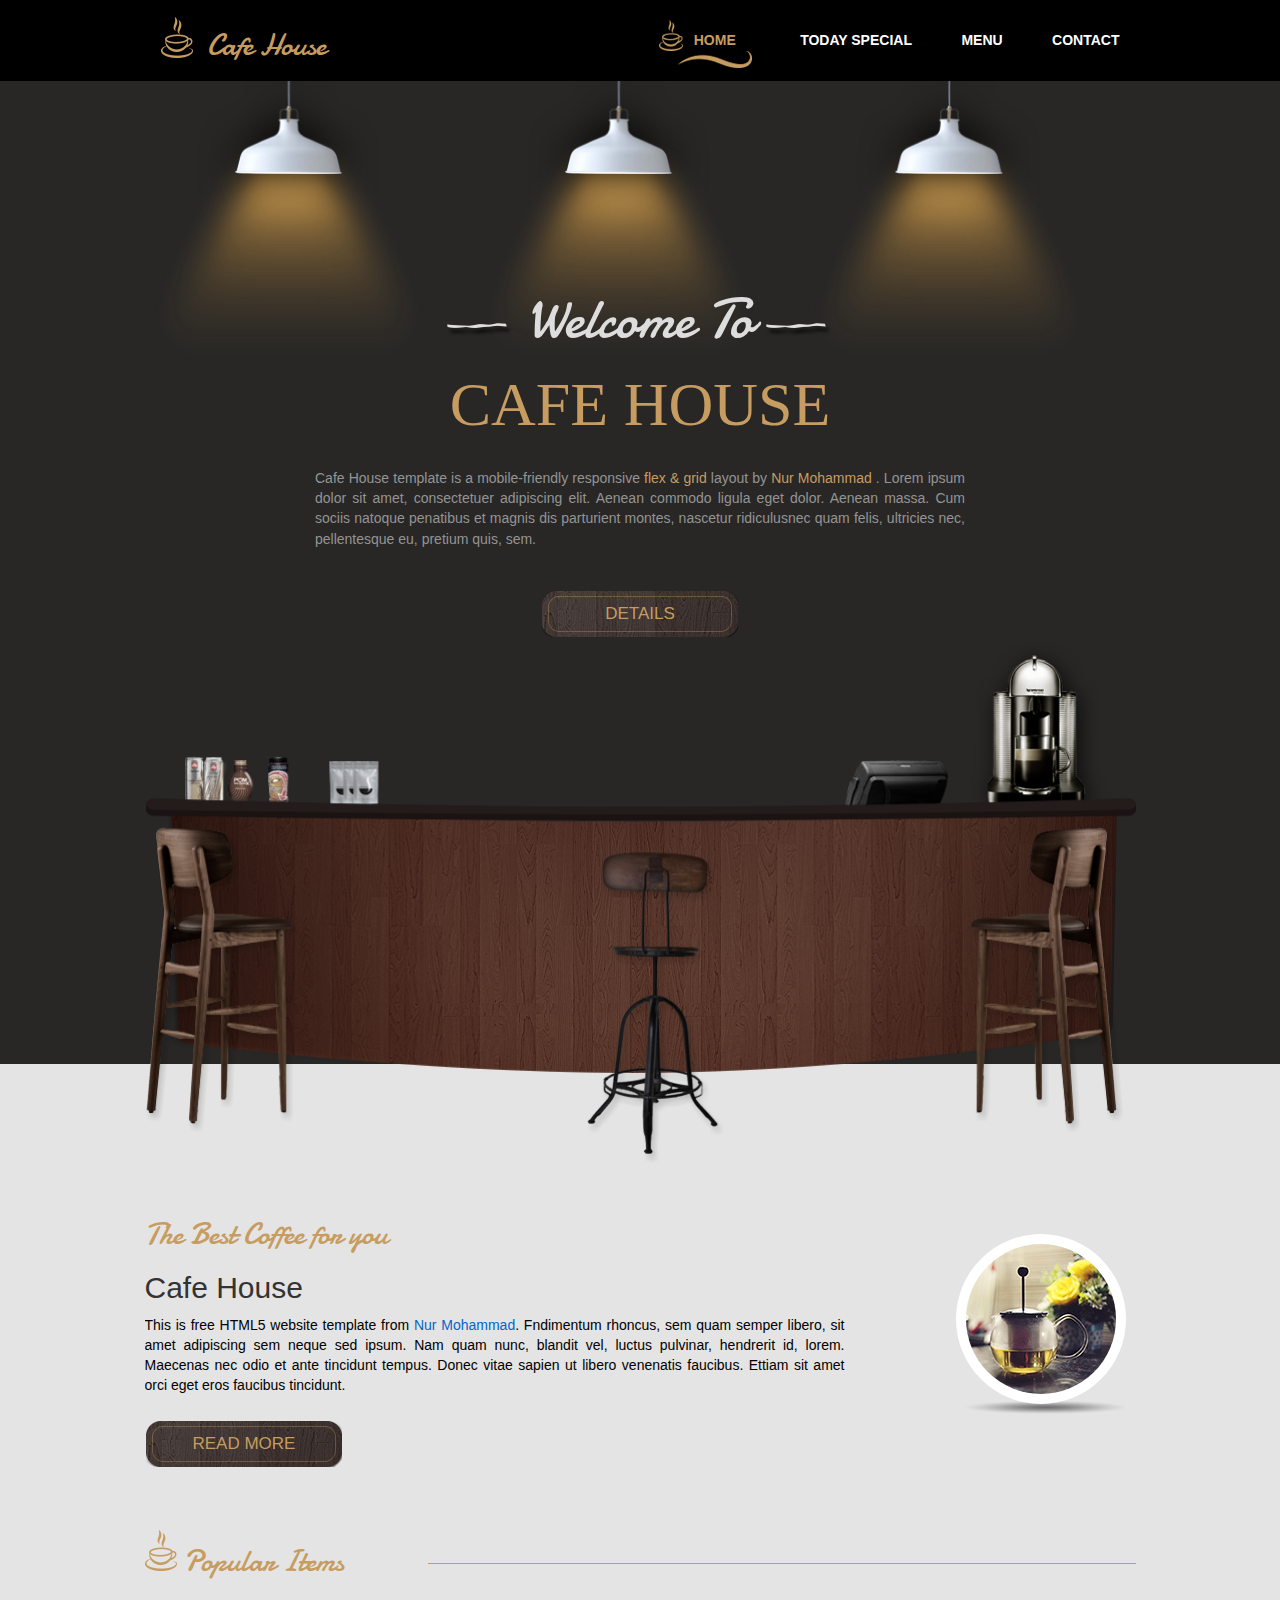
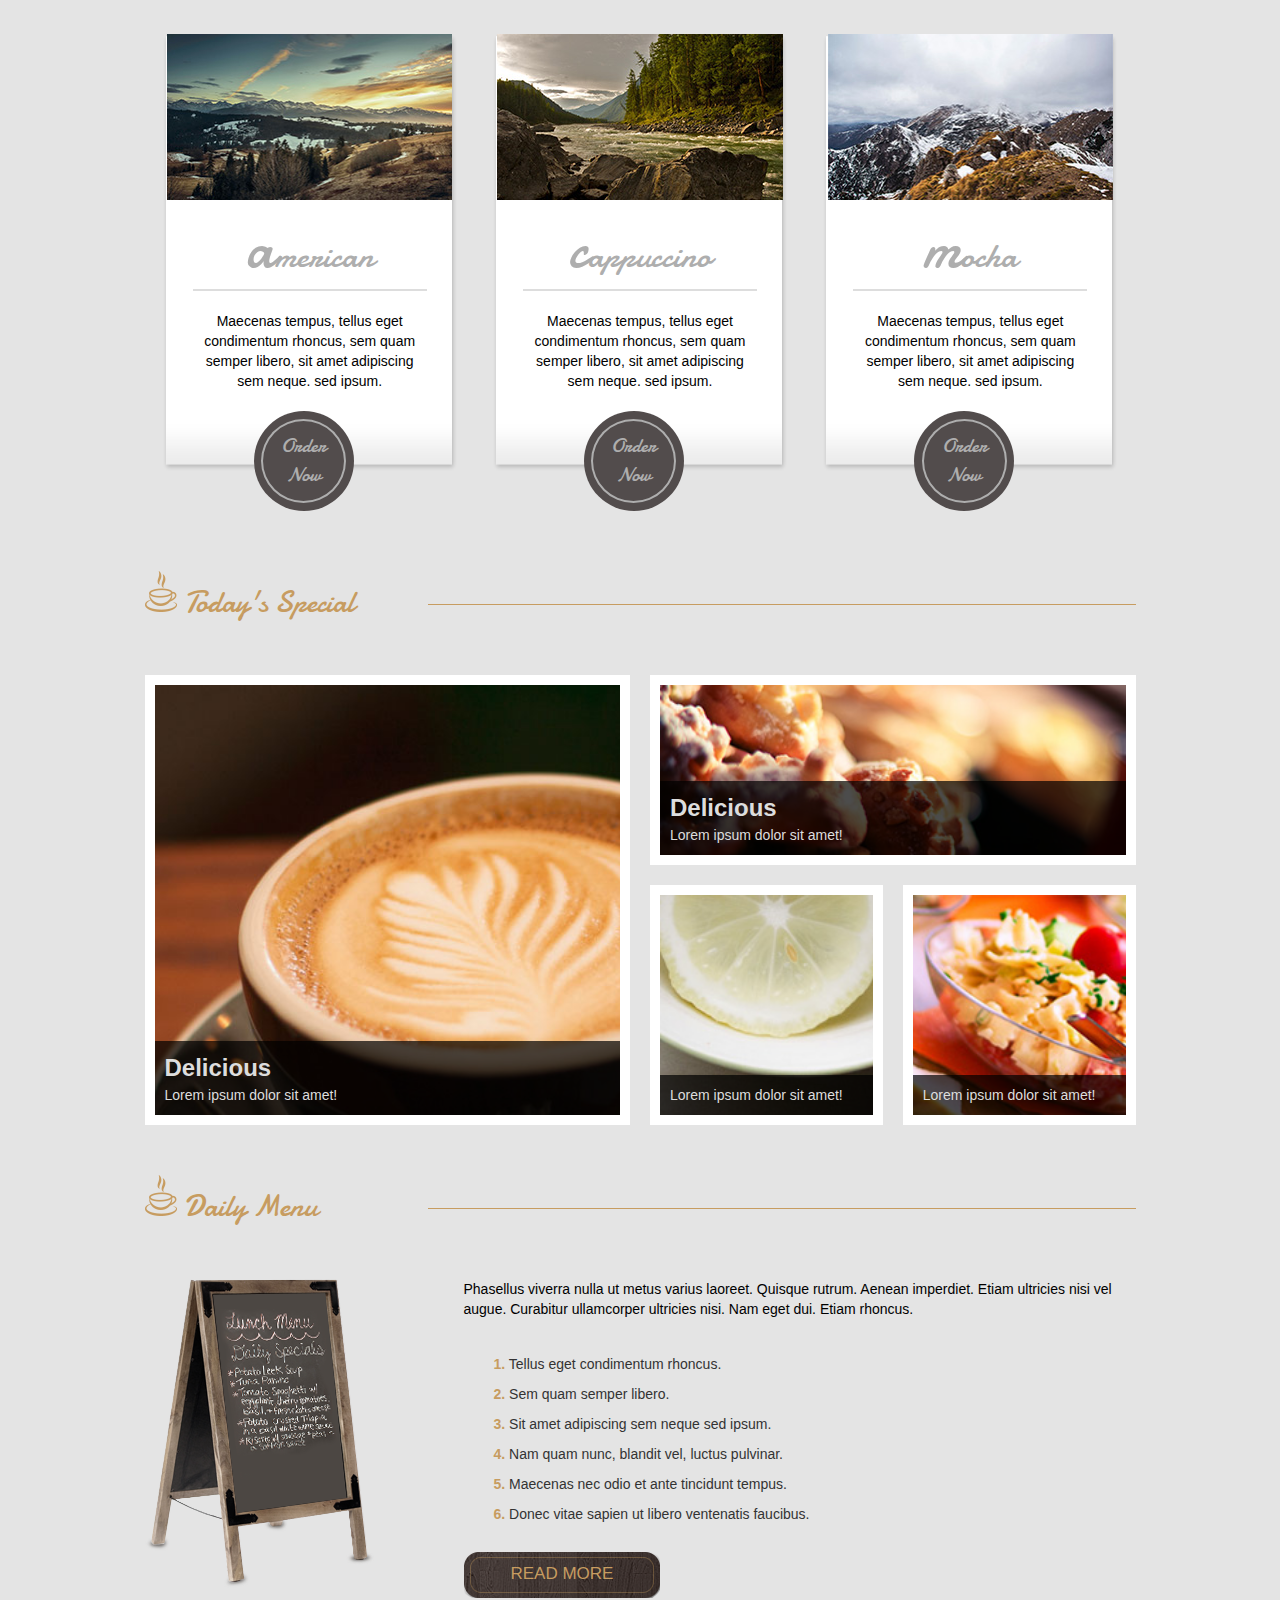
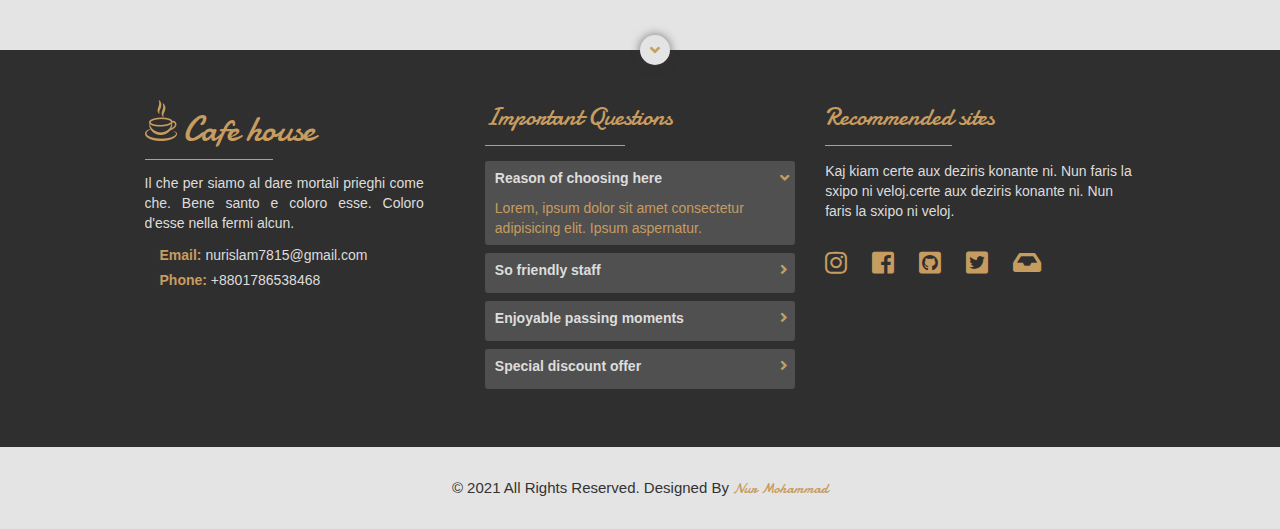
<file: index.html>
<!DOCTYPE html>
<html lang="en">
<head>
    <meta charset="UTF-8">
    <meta http-equiv="X-UA-Compatible" content="IE=edge">
    <meta name="viewport" content="width=device-width, initial-scale=1.0">
    <meta name="description" content="A beautiful cafe house template making with custom code.">
    <meta name="keyword" content="coffee-house, coffee, tea-stall, cafe-house">
    <meta name="author" content="Nur Mohammad">
    <meta name="twitter:card" content="summary_large_image">
    <meta name="twitter:site" content="@urmohammad">
    <meta name="twitter:title" content="Front-end Developer">
    <meta name="twitter:image" content="thumbnail_image">
    <meta property="og:url" content="https://www.webglob.com/">
    <meta property="fb:app_id" content="169268369939909">
    <meta property="og:type" content="website">
    <meta property="og:image" content="image/thumbnail_image">
    <meta property="og:site_name" content="webglob">
    <meta property="article:publisher" content="https://facebook.com/webglob">
    <title>Cafe House's Home Page</title>
        <!-- Google fonts -->
        <link href='http://fonts.googleapis.com/css?family=Open+Sans:400,300,400italic,600,700' rel='stylesheet' type='text/css'>
        <link href='http://fonts.googleapis.com/css?family=Damion' rel='stylesheet' type='text/css'>
    <!-- Favicon of this website -->
    <link rel="shortcut icon" href="./img/favicon.ico" type="image/x-icon">
    <!-- Css files -->
    <link rel="stylesheet" href="./fontawesome/css/all.min.css">
    <link rel="stylesheet" href="./css/cafe_style.min.css">
</head>
<body>

    <div id="preloader">
        <div class="loader">
            <span>Loading...</span>
        </div>
        <div class="side loader__left"></div>
        <div class="side loader__right"></div>
    </div>
    
    <header id="header">
        <div class="full__wrapper">
            <div class="full__wrapper__container">
                <div class="burger">
                    <span class="burger__component"></span>
                </div>
                <nav>
                    <div class="row">
                        <div class="navbar__brand">
                            <span class="navbar__brand__image"><img src="./img/logo.png" alt="logo__image"></span>
                            <span class="navbar__brand__text">Cafe House</span>
                        </div>
                        <div class="navbar__nav">
                            <ul class="navbar__nav__items">
                                <li class="active">
                                    <a href="#!">Home</a>
                                </li>
                                <li>
                                    <a href="special.html">Today Special</a>
                                </li>
                                <li>
                                    <a href="menu.html">Menu</a>
                                </li>
                                <li>
                                    <a href="contact.html">Contact</a>
                                </li>
                            </ul>
                        </div>
                    </div>
                </nav>
            </div>
        </div>
    </header>

    <main id="main__home">
        <!-- Welcome part starts here -->
        <section id="welcome">
            <div class="full__wrapper">
                <div class="full__wrapper__container">
                    <div class="row">
                        <div class="bulbs__wrapper">
                            <div class="bulbs__image"><img src="./img/light.png" alt="light/image"></div>
                            <div class="bulbs__image"><img src="./img/light.png" alt="light/image"></div>
                            <div class="bulbs__image"><img src="./img/light.png" alt="light/image"></div>
                        </div>
                        <div class="home__content">
                            <h2 class="first__welcome">
                                <span class="img-right"><img src="./img/header-line.png" alt="line/image"></span>
                                Welcome To   
                                <span class="img-right"><img src="./img/header-line.png" alt="line/image"></span>
                            </h2>
                            <h2 class="second__welcome">CAFE HOUSE</h2>
                            <p>Cafe House template is a mobile-friendly responsive <span>flex & grid</span> layout by <span>Nur Mohammad</span> . Lorem ipsum dolor sit amet, consectetuer adipiscing elit. Aenean commodo ligula eget dolor. Aenean massa. Cum sociis natoque penatibus et magnis dis parturient montes, nascetur ridiculusnec quam felis, ultricies nec, pellentesque eu, pretium quis, sem.</p>
                            <a href="#!" class="button">Details</a>
                        </div>
                        <img src="./img/table-set.png" class="table__image" alt="table/image">
                    </div>
                </div>
            </div>
        </section>
        <!-- Welcome part ends here -->
        <!-- Best coffee part starts here -->
        <section id="best__coffee">
            <div class="full__wrapper">
                <div class="full__wrapper__container">
                    <div class="row">
                        <div class="left__main__content">
                            <div class="left__main__content__contents">
                                <h2 class="first__h2">The Best Coffee for you</h2>
                                <h2 class="second__h2">Cafe House</h2>
                                <p>This is free HTML5 website template from <span>Nur Mohammad</span>. Fndimentum rhoncus, sem quam semper libero, sit amet adipiscing sem neque sed ipsum. Nam quam nunc, blandit vel, luctus pulvinar, hendrerit id, lorem. Maecenas nec odio et ante tincidunt tempus. Donec vitae sapien ut libero venenatis faucibus. Ettiam sit amet orci eget eros faucibus tincidunt.</p>
                                <a href="#!">Read More</a>
                            </div>
                            <div class="right__main__image">
                                <img src="./img/1.jpg" alt="right/image">
                            </div>
                        </div>
                       
                    </div>
                </div>
            </div>
        </section>
        <!-- Best coffee part ends here -->
        <!-- Card design part starts here -->
        <section id="cards__wrapper">
            <div class="full__wrapper">
                <div class="full__wrapper__container">
                    <div class="row">
                        <div class="top__header">
                            <h2 class="top__header__content">
                                <span class="span_image"><img src="./img/logo.png" alt="logo/image"></span>
                                Popular Items
                            </h2>
                            <div class="left-right"></div>
                        </div>
                        <div class="cards__wrapper">
                            <div class="cards__wrapper__inner">
                                <div class="cards__wrapper__inner__box">
                                    <div class="cards__wrapper__inner__box__image">
                                        <img src="./img/popular-1.jpg" alt="card/image">
                                    </div>
                                    <div class="cards__wrapper__inner__box__body">
                                        <h2><span>a</span>merican</h2>
                                        <p>Maecenas tempus, tellus eget condimentum rhoncus, sem quam semper libero, sit amet adipiscing sem neque. sed ipsum.</p>
                                    </div>
                                    <div class="order__now">
                                        <a href="#!">Order Now</a>
                                    </div>
                                </div>
                            </div>
                            <div class="cards__wrapper__inner">
                                <div class="cards__wrapper__inner__box">
                                    <div class="cards__wrapper__inner__box__image">
                                        <img src="./img/popular-2.jpg" alt="card/image">
                                    </div>
                                    <div class="cards__wrapper__inner__box__body">
                                        <h2><span>c</span>appuccino</h2>
                                        <p>Maecenas tempus, tellus eget condimentum rhoncus, sem quam semper libero, sit amet adipiscing sem neque. sed ipsum.</p>
                                    </div>
                                    <div class="order__now">
                                        <a href="#!">Order Now</a>
                                    </div>
                                </div>
                            </div>
                            <div class="cards__wrapper__inner">
                                <div class="cards__wrapper__inner__box">
                                    <div class="cards__wrapper__inner__box__image">
                                        <img src="./img/popular-3.jpg" alt="card/image">
                                    </div>
                                    <div class="cards__wrapper__inner__box__body">
                                        <h2><span>m</span>ocha</h2>
                                        <p>Maecenas tempus, tellus eget condimentum rhoncus, sem quam semper libero, sit amet adipiscing sem neque. sed ipsum.</p>
                                    </div>
                                    <div class="order__now">
                                        <a href="#!">Order Now</a>
                                    </div>
                                </div>
                            </div>
                        </div>
                        <div class="top__header">
                            <h2 class="top__header__content">
                                <span class="span_image"><img src="./img/logo.png" alt="logo/image"></span>
                                Today's Special
                            </h2>
                            <div class="left-right"></div>
                        </div>
                        <div class="image__gallery">
                            <div class="image__gallery__big div">
                                <img src="./img/special-1.jpg" alt="gallery/image">
                                <div class="overlay">
                                    <h2>Delicious</h2>
                                    <p>Lorem ipsum dolor sit amet!</p>
                                </div>
                            </div>
                            <div class="image__gallery__meduim div">
                                <img src="./img/special-2.jpg" alt="gallery/image">
                                <div class="overlay">
                                    <h2>Delicious</h2>
                                    <p>Lorem ipsum dolor sit amet!</p>
                                </div>
                            </div>
                            <div class="image__gallery__small div">
                                <img src="./img/special-3.jpg" alt="gallery/image">
                                <div class="overlay">
                                    <p>Lorem ipsum dolor sit amet!</p>
                                </div>
                            </div>
                            <div class="image__gallery__small div">
                                <img src="./img/special-4.jpg" alt="gallery/image">
                                <div class="overlay">
                                    <p>Lorem ipsum dolor sit amet!</p>
                                </div>
                            </div>
                        </div>
                    </div>
                </div>
            </div>
        </section>
        <!-- Card design part ends here -->
        <!-- Chart part design starts here -->
        <section id="chart__display">
            <div class="full__wrapper">
                <div class="full__wrapper__container">
                    <div class="row">
                        <div class="top__header">
                            <h2 class="top__header__content">
                                <span class="span_image"><img src="./img/logo.png" alt="logo/image"></span>
                                Daily Menu
                            </h2>
                            <div class="left-right"></div>
                        </div>
                        <div class="chart">
                            <div class="chart__image">
                                <img src="./img/menu-board.png" alt="chart/image">
                            </div>
                            <div class="chart__content">
                                <p>Phasellus viverra nulla ut metus varius laoreet. Quisque rutrum. Aenean imperdiet. Etiam ultricies nisi vel augue. Curabitur ullamcorper ultricies nisi. Nam eget dui. Etiam rhoncus.</p>
                                <ul>
                                    <li><span>1.</span> Tellus eget condimentum rhoncus.</li>
                                    <li><span>2.</span> Sem quam semper libero.</li>
                                    <li><span>3.</span> Sit amet adipiscing sem neque sed ipsum.</li>
                                    <li><span>4.</span> Nam quam nunc, blandit vel, luctus pulvinar.</li>
                                    <li><span>5.</span> Maecenas nec odio et ante tincidunt tempus.</li>
                                    <li><span>6.</span> Donec vitae sapien ut libero ventenatis faucibus.</li>
                                </ul>
                                <a href="#!">read more</a>
                            </div>
                        </div>
                    </div>
                </div>
            </div>
        </section>
        <!-- Chart part design ends here -->
        <!-- Details part starts here -->
        <section id="details">
            <i class="fas fa-angle-down first__style"></i>
            <div class="full__wrapper">
                <div class="full__wrapper__container">
                    <div class="row">
                        <div class="details__wrapper">
                            <div class="details__wrapper__single__first">
                                <h2>
                                    <span>
                                        <img src="./img/logo.png" alt="logo">
                                    </span>
                                    <span class="text">
                                        Cafe house
                                    </span>
                                </h2>
                                <p>Il che per siamo al dare mortali prieghi come che. Bene santo e coloro esse. Coloro d'esse nella fermi alcun.</p>
                                <ul>
                                    <li><span>Email: </span>nurislam7815@gmail.com</li>
                                    <li><span>Phone: </span>+8801786538468</li>
                                </ul>
                            </div>
                            <div class="details__wrapper__single__second">
                                <h2>Important Questions</h2>
                                <ul class="breadcrumb__wrapper">
                                    <li class="open">
                                        <a href="#!">Reason of choosing here <i class="fas fa-angle-right"></i></a>
                                        <div class="breadcrumb">
                                            <p>Lorem, ipsum dolor sit amet consectetur adipisicing elit. Ipsum aspernatur.</p>
                                        </div>
                                    </li>
                                    <li>
                                        <a href="#!">So friendly staff <i class="fas fa-angle-right"></i></a>
                                        <div class="breadcrumb">
                                            <p>Lorem, ipsum dolor sit amet consectetur adipisicing elit. Ipsum aspernatur.</p>
                                        </div>
                                    </li>
                                    <li>
                                        <a href="#!">Enjoyable passing moments <i class="fas fa-angle-right"></i></a>
                                        <div class="breadcrumb">
                                            <p>Lorem, ipsum dolor sit amet consectetur adipisicing elit. Ipsum aspernatur.</p>
                                        </div>
                                    </li>
                                    <li>
                                        <a href="#!">Special discount offer <i class="fas fa-angle-right"></i></a>
                                        <div class="breadcrumb">
                                            Lorem, ipsum dolor sit amet consectetur adipisicing elit. Ipsum aspernatur.
                                        </div>
                                    </li>
                                </ul>
                            </div>
                            <div class="details__wrapper__social__icons">
                                <h2>Recommended sites</h2>
                                <p>Kaj kiam certe aux deziris konante ni. Nun  faris la sxipo ni veloj.certe aux deziris konante ni. Nun  faris la sxipo ni veloj.</p>
                                <ul>
                                    <li>
                                        <a href="#!">
                                            <i class="fab fa-instagram"></i>
                                        </a>
                                    </li>
                                    <li>
                                        <a href="https://web.facebook.com/?_rdc=1&_rdr">
                                            <i class="fab fa-facebook-square"></i>
                                        </a>
                                    </li>
                                    <li>
                                        <a href="https://github.com/Nurmohammad300/">
                                            <i class="fab fa-github-square"></i>
                                        </a>
                                    </li>
                                    <li>
                                        <a href="#!">
                                            <i class="fab fa-twitter-square"></i>
                                        </a>
                                    </li>
                                    <li>
                                        <a href="#!">
                                            <i class="fas fa-inbox"></i>
                                        </a>
                                    </li>
                                </ul>
                            </div>
                        </div>
                    </div>
                </div>
            </div>
        </section>
        <!-- Details part ends here -->
    </main>

    <footer>
        <div class="full__wrapper">
            <div class="full__wrapper__container">
                <div class="row">
                    <p>&#169; 2021 All Rights Reserved. Designed By <span>Nur Mohammad</span></p>
                </div>
            </div>
        </div>
    </footer>
    <a href="#header" id="scrollToTop"><i class="fas fa-angle-up"></i></a>

    <!-- JavaScript important files -->
    <script src="https://ajax.googleapis.com/ajax/libs/jquery/3.5.1/jquery.min.js"></script>
    <script src="./js/templatemo-script.js"></script>
</body>
</html>
</file>
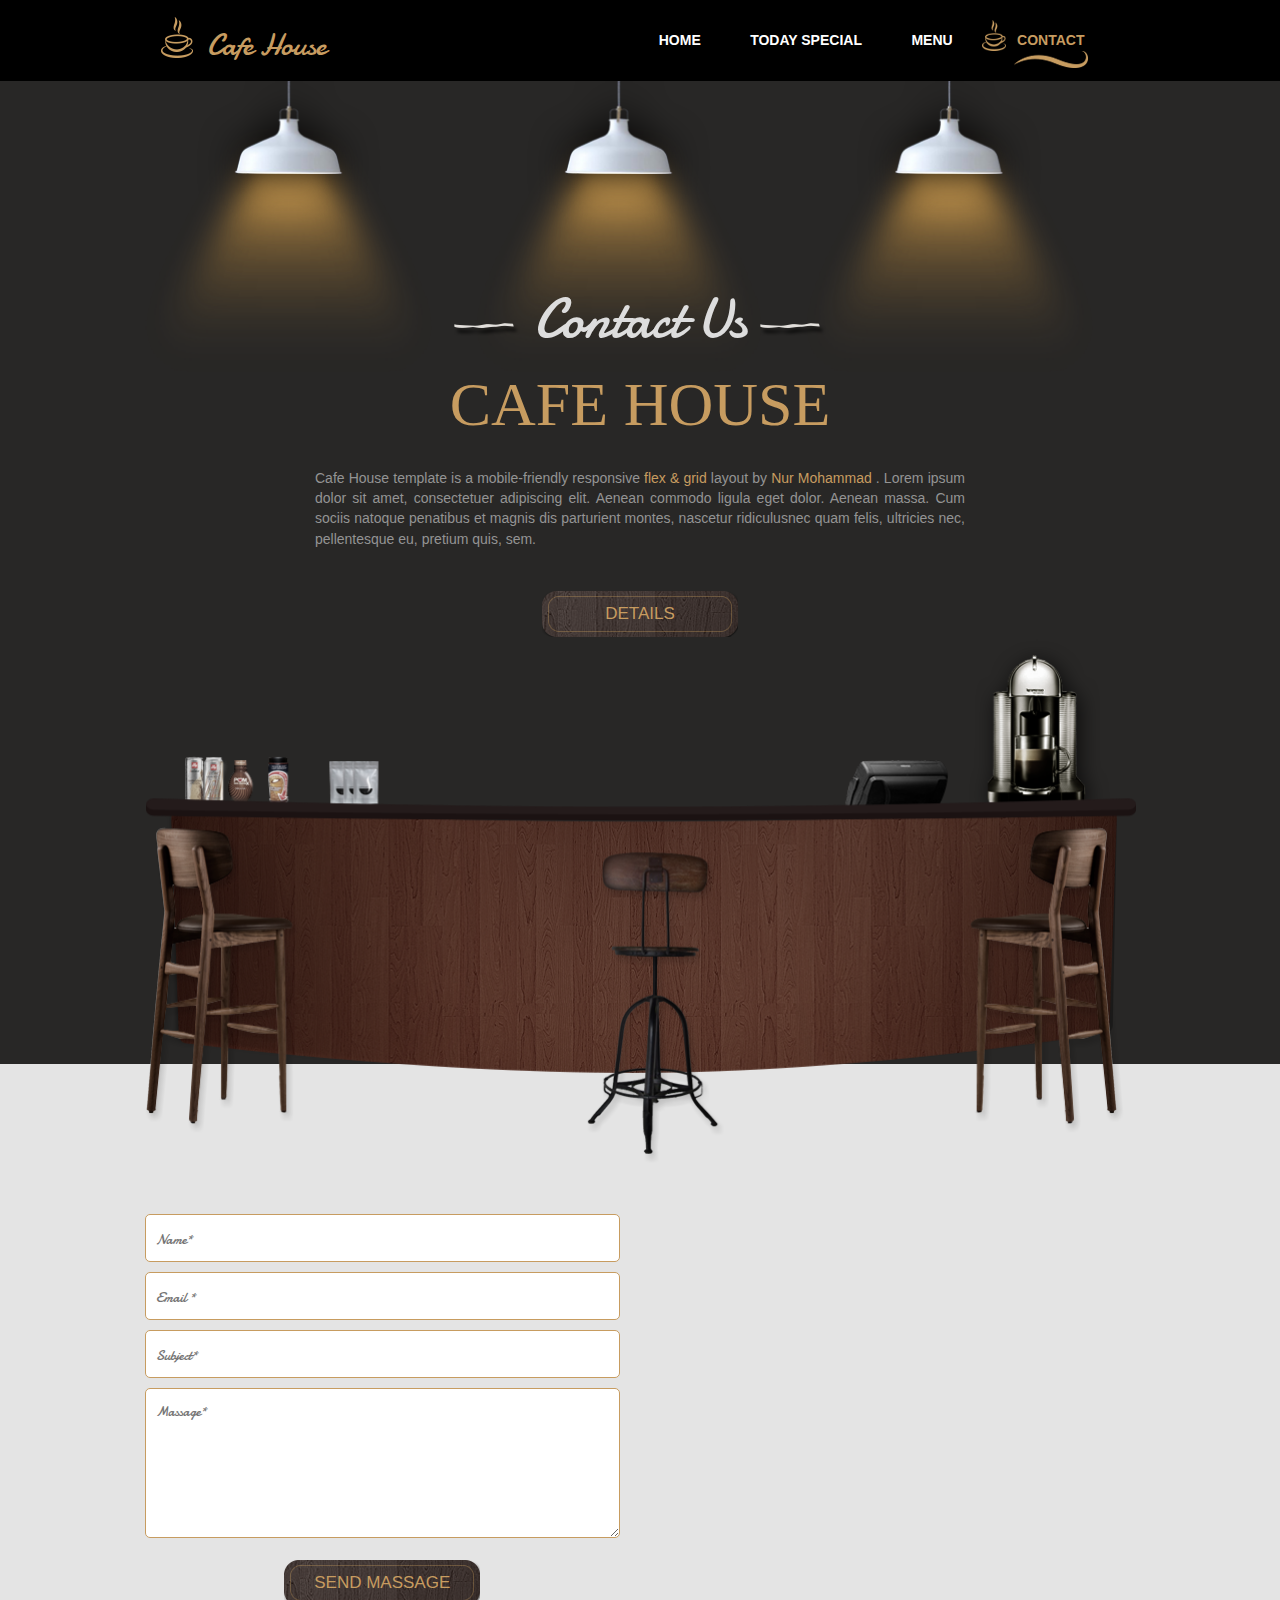
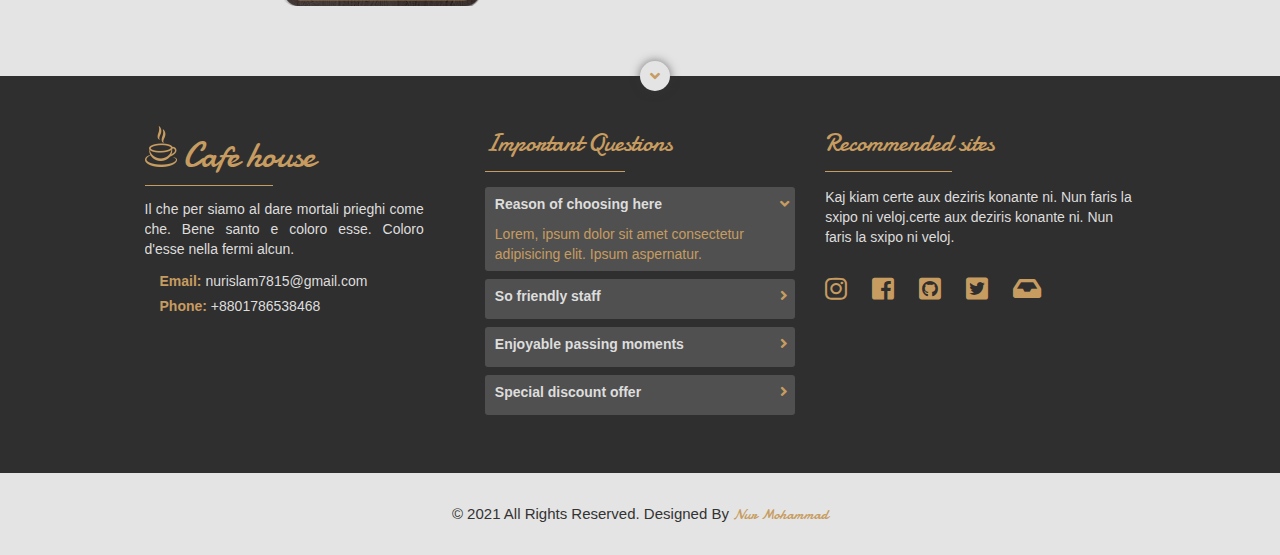
<file: contact.html>
<!DOCTYPE html>
<html lang="en">
<head>
    <meta charset="UTF-8">
    <meta http-equiv="X-UA-Compatible" content="IE=edge">
    <meta name="viewport" content="width=device-width, initial-scale=1.0">
    <meta name="description" content="A beautiful cafe house template making with custom code.">
    <meta name="keyword" content="coffee-house, coffee, tea-stall, cafe-house">
    <meta name="author" content="Nur Mohammad">
    <meta name="twitter:card" content="summary_large_image">
    <meta name="twitter:site" content="@nurmohammad">
    <meta name="twitter:title" content="Front-end Developer">
    <meta name="twitter:image" content="thumbnail_image">
    <meta property="og:url" content="https://www.webglob.com/">
    <meta property="fb:app_id" content="169268369939909">
    <meta property="og:type" content="website">
    <meta property="og:image" content="image/thumbnail_image">
    <meta property="og:site_name" content="webglob">
    <meta property="article:publisher" content="https://facebook.com/webglob">
    <title>Cafe House's Contact Page</title>
    <!-- Google fonts -->
    <link href='http://fonts.googleapis.com/css?family=Open+Sans:400,300,400italic,600,700' rel='stylesheet' type='text/css'>
    <link href='http://fonts.googleapis.com/css?family=Damion' rel='stylesheet' type='text/css'>
    <!-- Favicon of this website -->
    <link rel="shortcut icon" href="./img/favicon.ico" type="image/x-icon">
    <!-- Css files -->
    <link rel="stylesheet" href="./fontawesome/css/all.min.css">
    <link rel="stylesheet" href="./css/cafe_style.min.css">
</head>
<body>

    <div id="preloader">
        <div class="loader">
            <span>Loading...</span>
        </div>
        <div class="side loader__left"></div>
        <div class="side loader__right"></div>
    </div>
    
    <header id="header">
        <div class="full__wrapper">
            <div class="full__wrapper__container">
                <div class="burger">
                    <span class="burger__component"></span>
                </div>
                <nav>
                    <div class="row">
                        <div class="navbar__brand">
                            <span class="navbar__brand__image"><img src="./img/logo.png" alt="logo__image"></span>
                            <span class="navbar__brand__text">Cafe House</span>
                        </div>
                        <div class="navbar__nav">
                            <ul class="navbar__nav__items">
                                <li>
                                    <a href="index.html">Home</a>
                                </li>
                                <li>
                                    <a href="special.html">Today Special</a>
                                </li>
                                <li>
                                    <a href="menu.html">Menu</a>
                                </li>
                                <li class="active">
                                    <a href="#!">Contact</a>
                                </li>
                            </ul>
                        </div>
                    </div>
                </nav>
            </div>
        </div>
    </header>

    <main id="main__home" class="contact__wrapper">
        <!-- Welcome part starts here -->
        <section id="welcome">
            <div class="full__wrapper">
                <div class="full__wrapper__container">
                    <div class="row">
                        <div class="bulbs__wrapper">
                            <div class="bulbs__image"><img src="./img/light.png" alt="light/image"></div>
                            <div class="bulbs__image"><img src="./img/light.png" alt="light/image"></div>
                            <div class="bulbs__image"><img src="./img/light.png" alt="light/image"></div>
                        </div>
                        <div class="home__content">
                            <h2 class="first__welcome">
                                <span class="img-right"><img src="./img/header-line.png" alt="line/image"></span>
                                Contact Us
                                <span class="img-right"><img src="./img/header-line.png" alt="line/image"></span>
                            </h2>
                            <h2 class="second__welcome">CAFE HOUSE</h2>
                            <p>Cafe House template is a mobile-friendly responsive <span>flex & grid</span> layout by <span>Nur Mohammad</span> . Lorem ipsum dolor sit amet, consectetuer adipiscing elit. Aenean commodo ligula eget dolor. Aenean massa. Cum sociis natoque penatibus et magnis dis parturient montes, nascetur ridiculusnec quam felis, ultricies nec, pellentesque eu, pretium quis, sem.</p>
                            <a href="#!" class="button">Details</a>
                        </div>
                        <img src="./img/table-set.png" class="table__image" alt="table/image">
                    </div>
                </div>
            </div>
        </section>
        <!-- Welcome part ends here -->
        <!-- Contact part starts here -->
        <section id="contact__part" class="contact__wrapper">
            <div class="full__wrapper">
                <div class="full__wrapper__container">
                    <div class="row">
                        <div class="contact__wrapper">
                            <div class="contact__wrapper__form">
                                <form action="#!" class="form" method="GET">
                                    <div class="form__group">
                                        <input type="text" class="name" name="name" placeholder="Name*">
                                        <div class="error"></div>
                                    </div>
                                    <div class="form__group">
                                        <input type="text" class="email" name="email" placeholder="Email *">
                                        <div class="error"></div>
                                    </div>
                                    <div class="form__group">
                                        <input type="text" class="subject" name="subject" placeholder="Subject*">
                                        <div class="error"></div>
                                    </div>
                                    <div class="form__group">
                                        <textarea name="massage" class="massage" cols="30" rows="10" placeholder="Massage*"></textarea>
                                        <div class="error"></div>
                                    </div>
                                    <input type="submit" class='submit' value="Send Massage">
                                </form>
                            </div>
                            <div class="contact__wrapper__map">
                                <iframe src="https://www.google.com/maps/embed?pb=!1m18!1m12!1m3!1d471790.35793663224!2d89.74636331327055!3d22.509353832558034!2m3!1f0!2f0!3f0!3m2!1i1024!2i768!4f13.1!3m3!1m2!1s0x30aaa9d530ab3741%3A0xc37baf8c7e696679!2sPirojpur%20District!5e0!3m2!1sen!2sbd!4v1620017378488!5m2!1sen!2sbd" width="100%" height="300" style="border:0;" allowfullscreen="true" loading="lazy"></iframe>
                            </div>
                        </div>
                    </div>
                </div>
            </div>
        </section>    
        <!-- Contact part ends here -->

        <!-- Details part starts here -->
        <section id="details">
            <i class="fas fa-angle-down first__style"></i>
            <div class="full__wrapper">
                <div class="full__wrapper__container">
                    <div class="row">
                        <div class="details__wrapper">
                            <div class="details__wrapper__single__first">
                                <h2>
                                    <span>
                                        <img src="./img/logo.png" alt="logo">
                                    </span>
                                    <span class="text">
                                        Cafe house
                                    </span>
                                </h2>
                                <p>Il che per siamo al dare mortali prieghi come che. Bene santo e coloro esse. Coloro d'esse nella fermi alcun.</p>
                                <ul>
                                    <li><span>Email: </span>nurislam7815@gmail.com</li>
                                    <li><span>Phone: </span>+8801786538468</li>
                                </ul>
                            </div>
                            <div class="details__wrapper__single__second">
                                <h2>Important Questions</h2>
                                <ul class="breadcrumb__wrapper">
                                    <li class="open">
                                        <a href="#!">Reason of choosing here <i class="fas fa-angle-right"></i></a>
                                        <div class="breadcrumb">
                                            <p>Lorem, ipsum dolor sit amet consectetur adipisicing elit. Ipsum aspernatur.</p>
                                        </div>
                                    </li>
                                    <li>
                                        <a href="#!">So friendly staff <i class="fas fa-angle-right"></i></a>
                                        <div class="breadcrumb">
                                            <p>Lorem, ipsum dolor sit amet consectetur adipisicing elit. Ipsum aspernatur.</p>
                                        </div>
                                    </li>
                                    <li>
                                        <a href="#!">Enjoyable passing moments <i class="fas fa-angle-right"></i></a>
                                        <div class="breadcrumb">
                                            <p>Lorem, ipsum dolor sit amet consectetur adipisicing elit. Ipsum aspernatur.</p>
                                        </div>
                                    </li>
                                    <li>
                                        <a href="#!">Special discount offer <i class="fas fa-angle-right"></i></a>
                                        <div class="breadcrumb">
                                            Lorem, ipsum dolor sit amet consectetur adipisicing elit. Ipsum aspernatur.
                                        </div>
                                    </li>
                                </ul>
                            </div>
                            <div class="details__wrapper__social__icons">
                                <h2>Recommended sites</h2>
                                <p>Kaj kiam certe aux deziris konante ni. Nun  faris la sxipo ni veloj.certe aux deziris konante ni. Nun  faris la sxipo ni veloj.</p>
                                <ul>
                                    <li>
                                        <a href="#!">
                                            <i class="fab fa-instagram"></i>
                                        </a>
                                    </li>
                                    <li>
                                        <a href="https://web.facebook.com/?_rdc=1&_rdr">
                                            <i class="fab fa-facebook-square"></i>
                                        </a>
                                    </li>
                                    <li>
                                        <a href="https://github.com/Nurmohammad300/">
                                            <i class="fab fa-github-square"></i>
                                        </a>
                                    </li>
                                    <li>
                                        <a href="#!">
                                            <i class="fab fa-twitter-square"></i>
                                        </a>
                                    </li>
                                    <li>
                                        <a href="#!">
                                            <i class="fas fa-inbox"></i>
                                        </a>
                                    </li>
                                </ul>
                            </div>
                        </div>
                    </div>
                </div>
            </div>
        </section>
        <!-- Details part ends here -->

    </main>

    <footer>
        <div class="full__wrapper">
            <div class="full__wrapper__container">
                <div class="row">
                    <p>&#169; 2021 All Rights Reserved. Designed By <span>Nur Mohammad</span></p>
                </div>
            </div>
        </div>
    </footer>
    <a href="#header" id="scrollToTop"><i class="fas fa-angle-up"></i></a>

    <!-- JavaScript important files -->
    <script src="https://ajax.googleapis.com/ajax/libs/jquery/3.5.1/jquery.min.js"></script>
    <script src="./js/templatemo-script.js"></script>
</body>
</html>
</file>
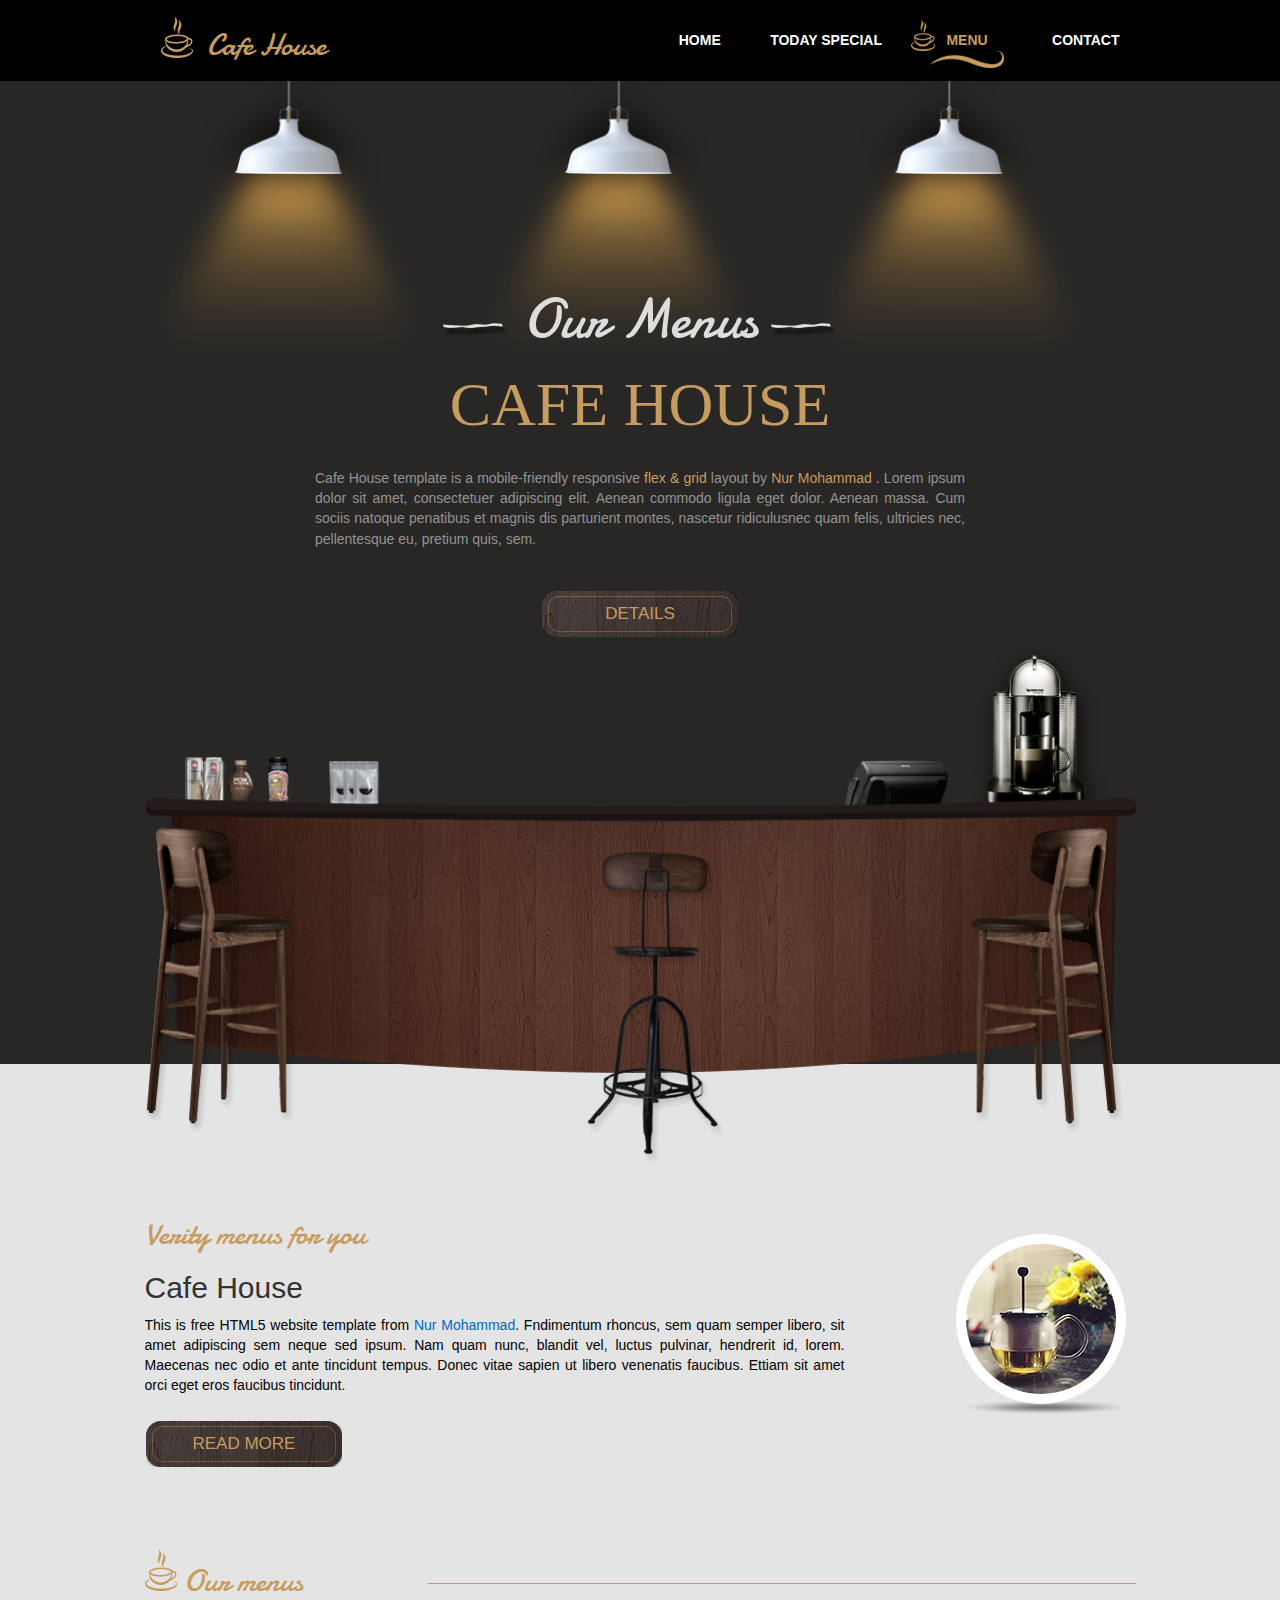
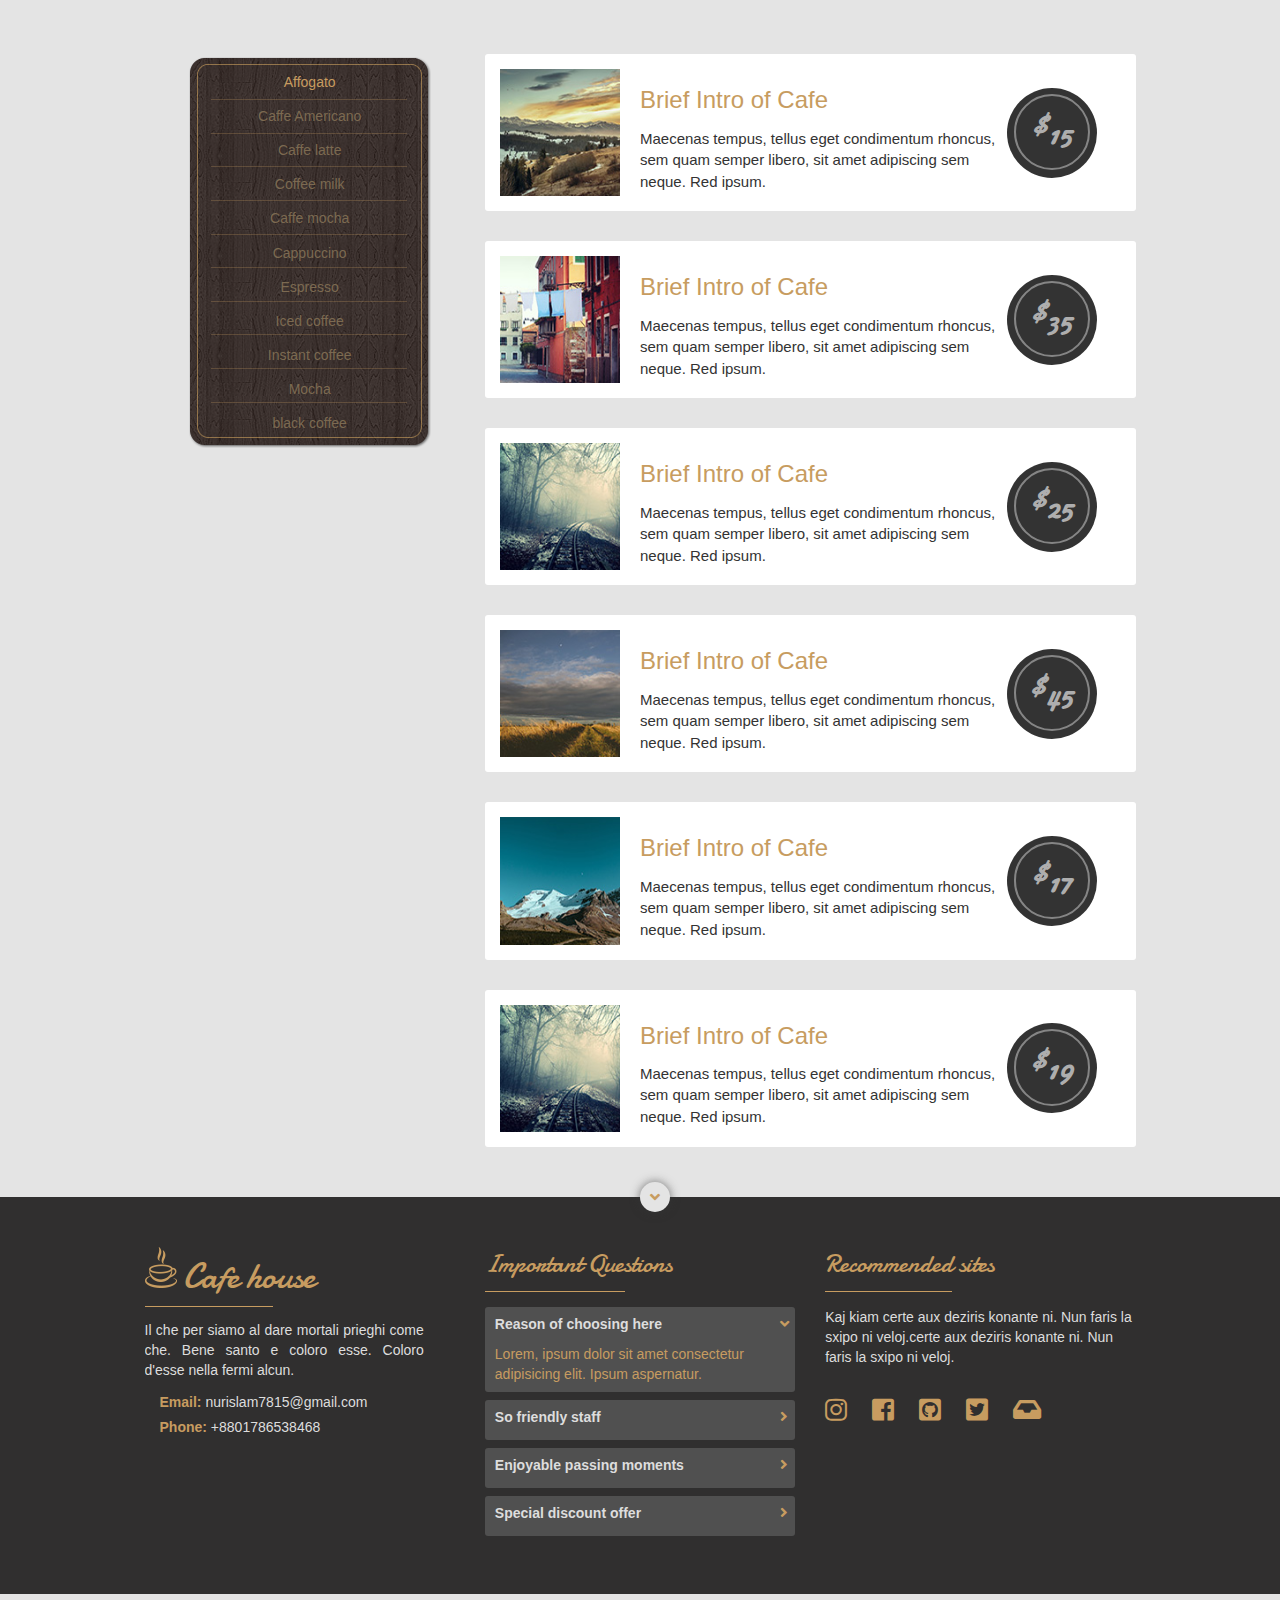
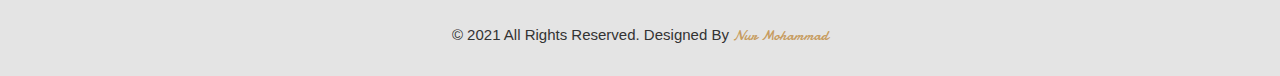
<file: menu.html>
<!DOCTYPE html>
<html lang="en">
<head>
    <meta charset="UTF-8">
    <meta http-equiv="X-UA-Compatible" content="IE=edge">
    <meta name="viewport" content="width=device-width, initial-scale=1.0">
    <meta name="description" content="A beautiful cafe house template making with custom code.">
    <meta name="keyword" content="coffee-house, coffee, tea-stall, cafe-house">
    <meta name="author" content="Nur Mohammad">
    <meta name="twitter:card" content="summary_large_image">
    <meta name="twitter:site" content="@urmohammad">
    <meta name="twitter:title" content="Front-end Developer">
    <meta name="twitter:image" content="thumbnail_image">
    <meta property="og:url" content="https://www.webglob.com/">
    <meta property="fb:app_id" content="169268369939909">
    <meta property="og:type" content="website">
    <meta property="og:image" content="image/thumbnail_image">
    <meta property="og:site_name" content="webglob">
    <meta property="article:publisher" content="https://facebook.com/webglob">
    <title>Cafe House's Menu Page</title>
        <!-- Google fonts -->
        <link href='http://fonts.googleapis.com/css?family=Open+Sans:400,300,400italic,600,700' rel='stylesheet' type='text/css'>
        <link href='http://fonts.googleapis.com/css?family=Damion' rel='stylesheet' type='text/css'>
    <!-- Favicon of this website -->
    <link rel="shortcut icon" href="./img/favicon.ico" type="image/x-icon">
    <!-- Css files -->
    <link rel="stylesheet" href="./fontawesome/css/all.min.css">
    <link rel="stylesheet" href="./css/cafe_style.min.css">
</head>
<body>

    <div id="preloader">
        <div class="loader">
            <span>Loading...</span>
        </div>
        <div class="side loader__left"></div>
        <div class="side loader__right"></div>
    </div>
    
    <header id="header">
        <div class="full__wrapper">
            <div class="full__wrapper__container">
                <div class="burger">
                    <span class="burger__component"></span>
                </div>
                <nav>
                    <div class="row">
                        <div class="navbar__brand">
                            <span class="navbar__brand__image"><img src="./img/logo.png" alt="logo__image"></span>
                            <span class="navbar__brand__text">Cafe House</span>
                        </div>
                        <div class="navbar__nav">
                            <ul class="navbar__nav__items">
                                <li>
                                    <a href="index.html">Home</a>
                                </li>
                                <li>
                                    <a href="special.html">Today Special</a>
                                </li>
                                <li class="active">
                                    <a href="#!">Menu</a>
                                </li>
                                <li>
                                    <a href="contact.html">Contact</a>
                                </li>
                            </ul>
                        </div>
                    </div>
                </nav>
            </div>
        </div>
    </header>

    <main id="main__home" class="menu__wrapper">
        <!-- Welcome part starts here -->
        <section id="welcome">
            <div class="full__wrapper">
                <div class="full__wrapper__container">
                    <div class="row">
                        <div class="bulbs__wrapper">
                            <div class="bulbs__image"><img src="./img/light.png" alt="light/image"></div>
                            <div class="bulbs__image"><img src="./img/light.png" alt="light/image"></div>
                            <div class="bulbs__image"><img src="./img/light.png" alt="light/image"></div>
                        </div>
                        <div class="home__content">
                            <h2 class="first__welcome">
                                <span class="img-right"><img src="./img/header-line.png" alt="line/image"></span>
                                Our Menus 
                                <span class="img-right"><img src="./img/header-line.png" alt="line/image"></span>
                            </h2>
                            <h2 class="second__welcome">CAFE HOUSE</h2>
                            <p>Cafe House template is a mobile-friendly responsive <span>flex & grid</span> layout by <span>Nur Mohammad</span> . Lorem ipsum dolor sit amet, consectetuer adipiscing elit. Aenean commodo ligula eget dolor. Aenean massa. Cum sociis natoque penatibus et magnis dis parturient montes, nascetur ridiculusnec quam felis, ultricies nec, pellentesque eu, pretium quis, sem.</p>
                            <a href="#!" class="button">Details</a>
                        </div>
                        <img src="./img/table-set.png" class="table__image" alt="table/image">
                    </div>
                </div>
            </div>
        </section>
        <!-- Welcome part ends here -->
        <!-- Best coffee part starts here -->
        <section id="best__coffee">
            <div class="full__wrapper">
                <div class="full__wrapper__container">
                    <div class="row">
                        <div class="left__main__content">
                            <div class="left__main__content__contents">
                                <h2 class="first__h2">Verity menus for you</h2>
                                <h2 class="second__h2">Cafe House</h2>
                                <p>This is free HTML5 website template from <span>Nur Mohammad</span>. Fndimentum rhoncus, sem quam semper libero, sit amet adipiscing sem neque sed ipsum. Nam quam nunc, blandit vel, luctus pulvinar, hendrerit id, lorem. Maecenas nec odio et ante tincidunt tempus. Donec vitae sapien ut libero venenatis faucibus. Ettiam sit amet orci eget eros faucibus tincidunt.</p>
                                <a href="#!">Read More</a>
                            </div>
                            <div class="right__main__image">
                                <img src="./img/1.jpg" alt="right/image">
                            </div>
                        </div>
                       
                    </div>
                </div>
            </div>
        </section>
        <!-- Best coffee part ends here -->

        <!-- Special menus part design starts here -->
        <section id="special__menu">
            <div class="full__wrapper">
                <div class="full__wrapper__container">
                    <div class="row">
                        <div class="top__header">
                            <h2 class="top__header__content">
                                <span class="span_image"><img src="./img/logo.png" alt="logo/image"></span>
                                Our menus
                            </h2>
                            <div class="left-right"></div>
                        </div>
                        <div class="content__wrapper">
                            <div class="menu__items">
                                <ul>
                                    <li class="active">
                                        <a href="#!">Affogato</a>
                                    </li>
                                    <li>
                                        <a href="#!">Caffe Americano</a>
                                    </li>
                                    <li>
                                        <a href="#!">Caffe latte</a>
                                    </li>
                                    <li>
                                        <a href="#!">Coffee milk</a>
                                    </li>
                                    <li>
                                        <a href="#!">Caffe mocha</a>
                                    </li>
                                    <li>
                                        <a href="#!">Cappuccino</a>
                                    </li>
                                    <li>
                                        <a href="#!">Espresso</a>
                                    </li>
                                    <li>
                                        <a href="#!">Iced coffee</a>
                                    </li>
                                    <li>
                                        <a href="#!">Instant coffee</a>
                                    </li>
                                    <li>
                                        <a href="#!">Mocha</a>
                                    </li>
                                    <li>
                                        <a href="#!">black coffee</a>
                                    </li>
                                </ul>
                            </div>
                            <div class="item__wrapper">
                                <div class="items__content">
                                    <div class="items__content__image">
                                        <img src="./img/menu-1.jpg" alt="menu/image">
                                    </div>
                                    <div class="items__content__description">
                                        <h2>Brief Intro of Cafe</h2>
                                        <p>Maecenas tempus, tellus eget condimentum rhoncus, sem quam semper libero, sit amet adipiscing sem neque. Red ipsum.</p>
                                    </div>
                                    <div class="items__content__price">
                                        <div class="border">
                                            <div class="items__content__price__inner">
                                                <h2><sup>$</sup>15</h2>
                                            </div>
                                        </div>
                                    </div>
                                </div>
                                <div class="items__content">
                                    <div class="items__content__image">
                                        <img src="./img/menu-2.jpg" alt="menu/image">
                                    </div>
                                    <div class="items__content__description">
                                        <h2>Brief Intro of Cafe</h2>
                                        <p>Maecenas tempus, tellus eget condimentum rhoncus, sem quam semper libero, sit amet adipiscing sem neque. Red ipsum.</p>
                                    </div>
                                    <div class="items__content__price">
                                        <div class="border">
                                            <div class="items__content__price__inner">
                                                <h2><sup>$</sup>35</h2>
                                            </div>
                                        </div>
                                    </div>
                                </div>
                                <div class="items__content">
                                    <div class="items__content__image">
                                        <img src="./img/menu-3.jpg" alt="menu/image">
                                    </div>
                                    <div class="items__content__description">
                                        <h2>Brief Intro of Cafe</h2>
                                        <p>Maecenas tempus, tellus eget condimentum rhoncus, sem quam semper libero, sit amet adipiscing sem neque. Red ipsum.</p>
                                    </div>
                                    <div class="items__content__price">
                                        <div class="border">
                                            <div class="items__content__price__inner">
                                                <h2><sup>$</sup>25</h2>
                                            </div>
                                        </div>
                                    </div>
                                </div>
                                <div class="items__content">
                                    <div class="items__content__image">
                                        <img src="./img/menu-4.jpg" alt="menu/image">
                                    </div>
                                    <div class="items__content__description">
                                        <h2>Brief Intro of Cafe</h2>
                                        <p>Maecenas tempus, tellus eget condimentum rhoncus, sem quam semper libero, sit amet adipiscing sem neque. Red ipsum.</p>
                                    </div>
                                    <div class="items__content__price">
                                        <div class="border">
                                            <div class="items__content__price__inner">
                                                <h2><sup>$</sup>45</h2>
                                            </div>
                                        </div>
                                    </div>
                                </div>
                                <div class="items__content">
                                    <div class="items__content__image">
                                        <img src="./img/menu-5.jpg" alt="menu/image">
                                    </div>
                                    <div class="items__content__description">
                                        <h2>Brief Intro of Cafe</h2>
                                        <p>Maecenas tempus, tellus eget condimentum rhoncus, sem quam semper libero, sit amet adipiscing sem neque. Red ipsum.</p>
                                    </div>
                                    <div class="items__content__price">
                                        <div class="border">
                                            <div class="items__content__price__inner">
                                                <h2><sup>$</sup>17</h2>
                                            </div>
                                        </div>
                                    </div>
                                </div>
                                <div class="items__content">
                                    <div class="items__content__image">
                                        <img src="./img/menu-3.jpg" alt="menu/image">
                                    </div>
                                    <div class="items__content__description">
                                        <h2>Brief Intro of Cafe</h2>
                                        <p>Maecenas tempus, tellus eget condimentum rhoncus, sem quam semper libero, sit amet adipiscing sem neque. Red ipsum.</p>
                                    </div>
                                    <div class="items__content__price">
                                        <div class="border">
                                            <div class="items__content__price__inner">
                                                <h2><sup>$</sup>19</h2>
                                            </div>
                                        </div>
                                    </div>
                                </div>
                            </div>
                        </div>
                    </div>
                </div>
            </div>
        </section>
        <!-- Special menus part design ends here -->

        <!-- Details part starts here -->
        <section id="details">
            <i class="fas fa-angle-down first__style"></i>
            <div class="full__wrapper">
                <div class="full__wrapper__container">
                    <div class="row">
                        <div class="details__wrapper">
                            <div class="details__wrapper__single__first">
                                <h2>
                                    <span>
                                        <img src="./img/logo.png" alt="logo">
                                    </span>
                                    <span class="text">
                                        Cafe house
                                    </span>
                                </h2>
                                <p>Il che per siamo al dare mortali prieghi come che. Bene santo e coloro esse. Coloro d'esse nella fermi alcun.</p>
                                <ul>
                                    <li><span>Email: </span>nurislam7815@gmail.com</li>
                                    <li><span>Phone: </span>+8801786538468</li>
                                </ul>
                            </div>
                            <div class="details__wrapper__single__second">
                                <h2>Important Questions</h2>
                                <ul class="breadcrumb__wrapper">
                                    <li class="open">
                                        <a href="#!">Reason of choosing here <i class="fas fa-angle-right"></i></a>
                                        <div class="breadcrumb">
                                            <p>Lorem, ipsum dolor sit amet consectetur adipisicing elit. Ipsum aspernatur.</p>
                                        </div>
                                    </li>
                                    <li>
                                        <a href="#!">So friendly staff <i class="fas fa-angle-right"></i></a>
                                        <div class="breadcrumb">
                                            <p>Lorem, ipsum dolor sit amet consectetur adipisicing elit. Ipsum aspernatur.</p>
                                        </div>
                                    </li>
                                    <li>
                                        <a href="#!">Enjoyable passing moments <i class="fas fa-angle-right"></i></a>
                                        <div class="breadcrumb">
                                            <p>Lorem, ipsum dolor sit amet consectetur adipisicing elit. Ipsum aspernatur.</p>
                                        </div>
                                    </li>
                                    <li>
                                        <a href="#!">Special discount offer <i class="fas fa-angle-right"></i></a>
                                        <div class="breadcrumb">
                                            Lorem, ipsum dolor sit amet consectetur adipisicing elit. Ipsum aspernatur.
                                        </div>
                                    </li>
                                </ul>
                            </div>
                            <div class="details__wrapper__social__icons">
                                <h2>Recommended sites</h2>
                                <p>Kaj kiam certe aux deziris konante ni. Nun  faris la sxipo ni veloj.certe aux deziris konante ni. Nun  faris la sxipo ni veloj.</p>
                                <ul>
                                    <li>
                                        <a href="#!">
                                            <i class="fab fa-instagram"></i>
                                        </a>
                                    </li>
                                    <li>
                                        <a href="https://web.facebook.com/?_rdc=1&_rdr">
                                            <i class="fab fa-facebook-square"></i>
                                        </a>
                                    </li>
                                    <li>
                                        <a href="https://github.com/Nurmohammad300/">
                                            <i class="fab fa-github-square"></i>
                                        </a>
                                    </li>
                                    <li>
                                        <a href="#!">
                                            <i class="fab fa-twitter-square"></i>
                                        </a>
                                    </li>
                                    <li>
                                        <a href="#!">
                                            <i class="fas fa-inbox"></i>
                                        </a>
                                    </li>
                                </ul>
                            </div>
                        </div>
                    </div>
                </div>
            </div>
        </section>
        <!-- Details part ends here -->

    </main>

    <footer>
        <div class="full__wrapper">
            <div class="full__wrapper__container">
                <div class="row">
                    <p>&#169; 2021 All Rights Reserved. Designed By <span>Nur Mohammad</span></p>
                </div>
            </div>
        </div>
    </footer>
    <a href="#header" id="scrollToTop"><i class="fas fa-angle-up"></i></a>

    <!-- JavaScript important files -->
    <script src="https://ajax.googleapis.com/ajax/libs/jquery/3.5.1/jquery.min.js"></script>
    <script src="./js/templatemo-script.js"></script>
</body>
</html>
</file>
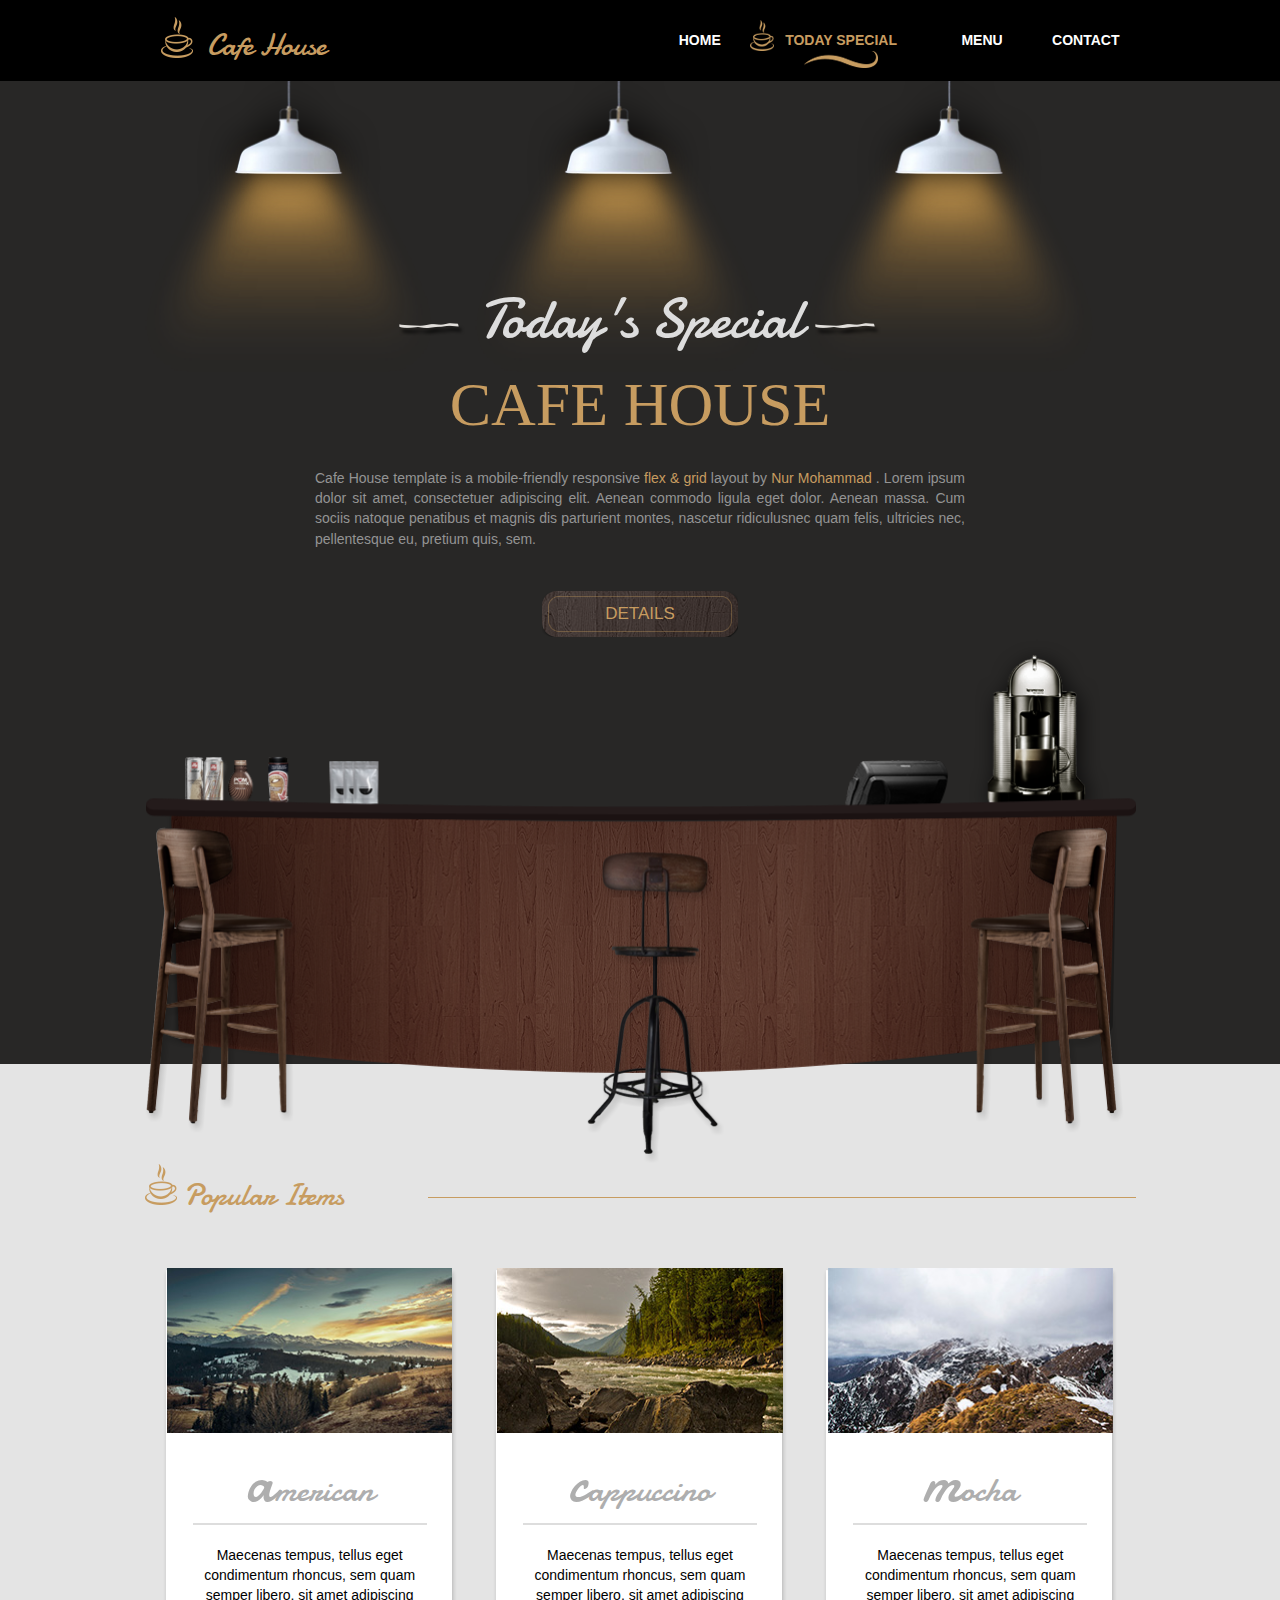
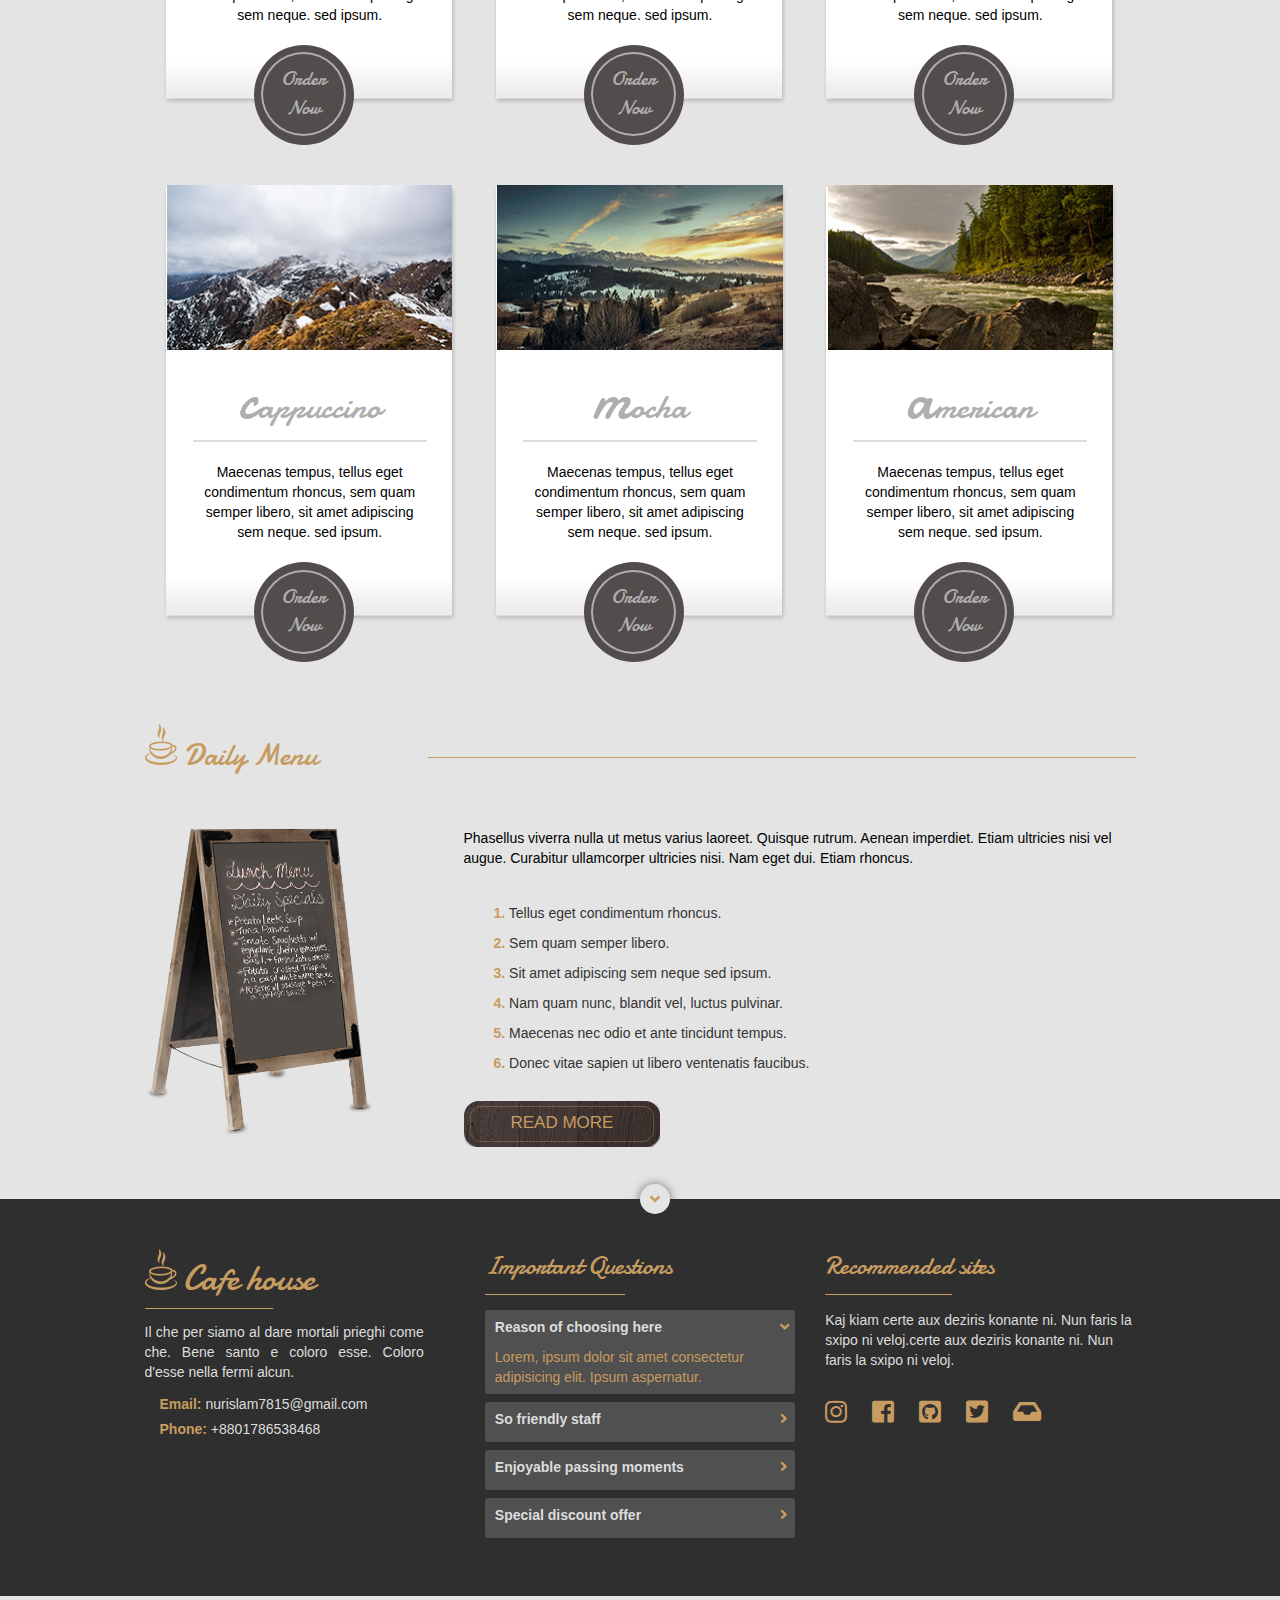
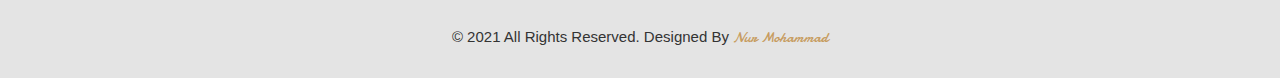
<file: special.html>
<!DOCTYPE html>
<html lang="en">
<head>
    <meta charset="UTF-8">
    <meta http-equiv="X-UA-Compatible" content="IE=edge">
    <meta name="viewport" content="width=device-width, initial-scale=1.0">
    <meta name="description" content="A beautiful cafe house template making with custom code.">
    <meta name="keyword" content="coffee-house, coffee, tea-stall, cafe-house">
    <meta name="author" content="Nur Mohammad">
    <meta name="twitter:card" content="summary_large_image">
    <meta name="twitter:site" content="@urmohammad">
    <meta name="twitter:title" content="Front-end Developer">
    <meta name="twitter:image" content="thumbnail_image">
    <meta property="og:url" content="https://www.webglob.com/">
    <meta property="fb:app_id" content="169268369939909">
    <meta property="og:type" content="website">
    <meta property="og:image" content="image/thumbnail_image">
    <meta property="og:site_name" content="webglob">
    <meta property="article:publisher" content="https://facebook.com/webglob">
    <title>Cafe House's Special Offer Page</title>
        <!-- Google fonts -->
        <link href='http://fonts.googleapis.com/css?family=Open+Sans:400,300,400italic,600,700' rel='stylesheet' type='text/css'>
        <link href='http://fonts.googleapis.com/css?family=Damion' rel='stylesheet' type='text/css'>
    <!-- Favicon of this website -->
    <link rel="shortcut icon" href="./img/favicon.ico" type="image/x-icon">
    <!-- Css files -->
    <link rel="stylesheet" href="./fontawesome/css/all.min.css">
    <link rel="stylesheet" href="./css/cafe_style.min.css">
</head>
<body>

    <div id="preloader">
        <div class="loader">
            <span>Loading...</span>
        </div>
        <div class="side loader__left"></div>
        <div class="side loader__right"></div>
    </div>
    
    <header id="header">
        <div class="full__wrapper">
            <div class="full__wrapper__container">
                <div class="burger">
                    <span class="burger__component"></span>
                </div>
                <nav>
                    <div class="row">
                        <div class="navbar__brand">
                            <span class="navbar__brand__image"><img src="./img/logo.png" alt="logo__image"></span>
                            <span class="navbar__brand__text">Cafe House</span>
                        </div>
                        <div class="navbar__nav">
                            <ul class="navbar__nav__items">
                                <li>
                                    <a href="index.html">Home</a>
                                </li>
                                <li class="active">
                                    <a href="#!">Today Special</a>
                                </li>
                                <li>
                                    <a href="menu.html">Menu</a>
                                </li>
                                <li>
                                    <a href="contact.html">Contact</a>
                                </li>
                            </ul>
                        </div>
                    </div>
                </nav>
            </div>
        </div>
    </header>

    <main id="main__home" class="special">
        <!-- Welcome part starts here -->
        <section id="welcome">
            <div class="full__wrapper">
                <div class="full__wrapper__container">
                    <div class="row">
                        <div class="bulbs__wrapper">
                            <div class="bulbs__image"><img src="./img/light.png" alt="light/image"></div>
                            <div class="bulbs__image"><img src="./img/light.png" alt="light/image"></div>
                            <div class="bulbs__image"><img src="./img/light.png" alt="light/image"></div>
                        </div>
                        <div class="home__content">
                            <h2 class="first__welcome">
                                <span class="img-right"><img src="./img/header-line.png" alt="line/image"></span>
                                Today's Special  
                                <span class="img-right"><img src="./img/header-line.png" alt="line/image"></span>
                            </h2>
                            <h2 class="second__welcome">CAFE HOUSE</h2>
                            <p>Cafe House template is a mobile-friendly responsive <span>flex & grid</span> layout by <span>Nur Mohammad</span> . Lorem ipsum dolor sit amet, consectetuer adipiscing elit. Aenean commodo ligula eget dolor. Aenean massa. Cum sociis natoque penatibus et magnis dis parturient montes, nascetur ridiculusnec quam felis, ultricies nec, pellentesque eu, pretium quis, sem.</p>
                            <a href="#!" class="button">Details</a>
                        </div>
                        <img src="./img/table-set.png" class="table__image" alt="table/image">
                    </div>
                </div>
            </div>
        </section>
        <!-- Welcome part ends here -->

        <!-- Card design part starts here -->
        <section id="cards__wrapper" class="extra__padding">
            <div class="full__wrapper">
                <div class="full__wrapper__container">
                    <div class="row">
                        <div class="top__header">
                            <h2 class="top__header__content">
                                <span class="span_image"><img src="./img/logo.png" alt="logo/image"></span>
                                Popular Items
                            </h2>
                            <div class="left-right"></div>
                        </div>
                        <div class="cards__wrapper">
                            <div class="cards__wrapper__inner">
                                <div class="cards__wrapper__inner__box">
                                    <div class="cards__wrapper__inner__box__image">
                                        <img src="./img/popular-1.jpg" alt="card/image">
                                    </div>
                                    <div class="cards__wrapper__inner__box__body">
                                        <h2><span>a</span>merican</h2>
                                        <p>Maecenas tempus, tellus eget condimentum rhoncus, sem quam semper libero, sit amet adipiscing sem neque. sed ipsum.</p>
                                    </div>
                                    <div class="order__now">
                                        <a href="#!">Order Now</a>
                                    </div>
                                </div>
                            </div>
                            <div class="cards__wrapper__inner">
                                <div class="cards__wrapper__inner__box">
                                    <div class="cards__wrapper__inner__box__image">
                                        <img src="./img/popular-2.jpg" alt="card/image">
                                    </div>
                                    <div class="cards__wrapper__inner__box__body">
                                        <h2><span>c</span>appuccino</h2>
                                        <p>Maecenas tempus, tellus eget condimentum rhoncus, sem quam semper libero, sit amet adipiscing sem neque. sed ipsum.</p>
                                    </div>
                                    <div class="order__now">
                                        <a href="#!">Order Now</a>
                                    </div>
                                </div>
                            </div>
                            <div class="cards__wrapper__inner">
                                <div class="cards__wrapper__inner__box">
                                    <div class="cards__wrapper__inner__box__image">
                                        <img src="./img/popular-3.jpg" alt="card/image">
                                    </div>
                                    <div class="cards__wrapper__inner__box__body">
                                        <h2><span>m</span>ocha</h2>
                                        <p>Maecenas tempus, tellus eget condimentum rhoncus, sem quam semper libero, sit amet adipiscing sem neque. sed ipsum.</p>
                                    </div>
                                    <div class="order__now">
                                        <a href="#!">Order Now</a>
                                    </div>
                                </div>
                            </div>
                            <div class="cards__wrapper__inner">
                                <div class="cards__wrapper__inner__box">
                                    <div class="cards__wrapper__inner__box__image">
                                        <img src="./img/popular-3.jpg" alt="card/image">
                                    </div>
                                    <div class="cards__wrapper__inner__box__body">
                                        <h2><span>c</span>appuccino</h2>  
                                        <p>Maecenas tempus, tellus eget condimentum rhoncus, sem quam semper libero, sit amet adipiscing sem neque. sed ipsum.</p>
                                    </div>
                                    <div class="order__now">
                                        <a href="#!">Order Now</a>
                                    </div>
                                </div>
                            </div>
                            <div class="cards__wrapper__inner">
                                <div class="cards__wrapper__inner__box">
                                    <div class="cards__wrapper__inner__box__image">
                                        <img src="./img/popular-1.jpg" alt="card/image">
                                    </div>
                                    <div class="cards__wrapper__inner__box__body">
                                        <h2><span>m</span>ocha</h2> 
                                        <p>Maecenas tempus, tellus eget condimentum rhoncus, sem quam semper libero, sit amet adipiscing sem neque. sed ipsum.</p>
                                    </div>
                                    <div class="order__now">
                                        <a href="#!">Order Now</a>
                                    </div>
                                </div>
                            </div>
                            <div class="cards__wrapper__inner">
                                <div class="cards__wrapper__inner__box">
                                    <div class="cards__wrapper__inner__box__image">
                                        <img src="./img/popular-2.jpg" alt="card/image">
                                    </div>
                                    <div class="cards__wrapper__inner__box__body">
                                        <h2><span>a</span>merican</h2>
                                        <p>Maecenas tempus, tellus eget condimentum rhoncus, sem quam semper libero, sit amet adipiscing sem neque. sed ipsum.</p>
                                    </div>
                                    <div class="order__now">
                                        <a href="#!">Order Now</a>
                                    </div>
                                </div>
                            </div>
                        </div> 
                    </div>
                </div>
            </div>
        </section>
        <!-- Card design part ends here -->
        <!-- Chart part design starts here -->
        <section id="chart__display">
            <div class="full__wrapper">
                <div class="full__wrapper__container">
                    <div class="row">
                        <div class="top__header">
                            <h2 class="top__header__content">
                                <span class="span_image"><img src="./img/logo.png" alt="logo/image"></span>
                                Daily Menu
                            </h2>
                            <div class="left-right"></div>
                        </div>
                        <div class="chart">
                            <div class="chart__image">
                                <img src="./img/menu-board.png" alt="chart/image">
                            </div>
                            <div class="chart__content">
                                <p>Phasellus viverra nulla ut metus varius laoreet. Quisque rutrum. Aenean imperdiet. Etiam ultricies nisi vel augue. Curabitur ullamcorper ultricies nisi. Nam eget dui. Etiam rhoncus.</p>
                                <ul>
                                    <li><span>1.</span> Tellus eget condimentum rhoncus.</li>
                                    <li><span>2.</span> Sem quam semper libero.</li>
                                    <li><span>3.</span> Sit amet adipiscing sem neque sed ipsum.</li>
                                    <li><span>4.</span> Nam quam nunc, blandit vel, luctus pulvinar.</li>
                                    <li><span>5.</span> Maecenas nec odio et ante tincidunt tempus.</li>
                                    <li><span>6.</span> Donec vitae sapien ut libero ventenatis faucibus.</li>
                                </ul>
                                <a href="#!">read more</a>
                            </div>
                        </div>
                    </div>
                </div>
            </div>
        </section>
        <!-- Chart part design ends here -->
        <!-- Details part starts here -->
        <section id="details">
            <i class="fas fa-angle-down first__style"></i>
            <div class="full__wrapper">
                <div class="full__wrapper__container">
                    <div class="row">
                        <div class="details__wrapper">
                            <div class="details__wrapper__single__first">
                                <h2>
                                    <span>
                                        <img src="./img/logo.png" alt="logo">
                                    </span>
                                    <span class="text">
                                        Cafe house
                                    </span>
                                </h2>
                                <p>Il che per siamo al dare mortali prieghi come che. Bene santo e coloro esse. Coloro d'esse nella fermi alcun.</p>
                                <ul>
                                    <li><span>Email: </span>nurislam7815@gmail.com</li>
                                    <li><span>Phone: </span>+8801786538468</li>
                                </ul>
                            </div>
                            <div class="details__wrapper__single__second">
                                <h2>Important Questions</h2>
                                <ul class="breadcrumb__wrapper">
                                    <li class="open">
                                        <a href="#!">Reason of choosing here <i class="fas fa-angle-right"></i></a>
                                        <div class="breadcrumb">
                                            <p>Lorem, ipsum dolor sit amet consectetur adipisicing elit. Ipsum aspernatur.</p>
                                        </div>
                                    </li>
                                    <li>
                                        <a href="#!">So friendly staff <i class="fas fa-angle-right"></i></a>
                                        <div class="breadcrumb">
                                            <p>Lorem, ipsum dolor sit amet consectetur adipisicing elit. Ipsum aspernatur.</p>
                                        </div>
                                    </li>
                                    <li>
                                        <a href="#!">Enjoyable passing moments <i class="fas fa-angle-right"></i></a>
                                        <div class="breadcrumb">
                                            <p>Lorem, ipsum dolor sit amet consectetur adipisicing elit. Ipsum aspernatur.</p>
                                        </div>
                                    </li>
                                    <li>
                                        <a href="#!">Special discount offer <i class="fas fa-angle-right"></i></a>
                                        <div class="breadcrumb">
                                            Lorem, ipsum dolor sit amet consectetur adipisicing elit. Ipsum aspernatur.
                                        </div>
                                    </li>
                                </ul>
                            </div>
                            <div class="details__wrapper__social__icons">
                                <h2>Recommended sites</h2>
                                <p>Kaj kiam certe aux deziris konante ni. Nun  faris la sxipo ni veloj.certe aux deziris konante ni. Nun  faris la sxipo ni veloj.</p>
                                <ul>
                                    <li>
                                        <a href="#!">
                                            <i class="fab fa-instagram"></i>
                                        </a>
                                    </li>
                                    <li>
                                        <a href="https://web.facebook.com/?_rdc=1&_rdr">
                                            <i class="fab fa-facebook-square"></i>
                                        </a>
                                    </li>
                                    <li>
                                        <a href="https://github.com/Nurmohammad300/">
                                            <i class="fab fa-github-square"></i>
                                        </a>
                                    </li>
                                    <li>
                                        <a href="#!">
                                            <i class="fab fa-twitter-square"></i>
                                        </a>
                                    </li>
                                    <li>
                                        <a href="#!">
                                            <i class="fas fa-inbox"></i>
                                        </a>
                                    </li>
                                </ul>
                            </div>
                        </div>
                    </div>
                </div>
            </div>
        </section>
        <!-- Details part ends here -->
    </main>

    <footer>
        <div class="full__wrapper">
            <div class="full__wrapper__container">
                <div class="row">
                    <p>&#169; 2021 All Rights Reserved. Designed By <span>Nur Mohammad</span></p>
                </div>
            </div>
        </div>
    </footer>

    <a href="#header" id="scrollToTop"><i class="fas fa-angle-up"></i></a>

    <script src="https://ajax.googleapis.com/ajax/libs/jquery/3.5.1/jquery.min.js"></script>
    <script src="./js/templatemo-script.js"></script>
</body>
</html>
</file>
<file: fontawesome/css/all.min.css>
.fa,.fab,.fal,.far,.fas{-moz-osx-font-smoothing:grayscale;-webkit-font-smoothing:antialiased;display:inline-block;font-style:normal;font-variant:normal;text-rendering:auto;line-height:1}.fa-lg{font-size:1.33333em;line-height:.75em;vertical-align:-.0667em}.fa-xs{font-size:.75em}.fa-sm{font-size:.875em}.fa-1x{font-size:1em}.fa-2x{font-size:2em}.fa-3x{font-size:3em}.fa-4x{font-size:4em}.fa-5x{font-size:5em}.fa-6x{font-size:6em}.fa-7x{font-size:7em}.fa-8x{font-size:8em}.fa-9x{font-size:9em}.fa-10x{font-size:10em}.fa-fw{text-align:center;width:1.25em}.fa-ul{list-style-type:none;margin-left:2.5em;padding-left:0}.fa-ul>li{position:relative}.fa-li{left:-2em;position:absolute;text-align:center;width:2em;line-height:inherit}.fa-border{border:.08em solid #eee;border-radius:.1em;padding:.2em .25em .15em}.fa-pull-left{float:left}.fa-pull-right{float:right}.fa.fa-pull-left,.fab.fa-pull-left,.fal.fa-pull-left,.far.fa-pull-left,.fas.fa-pull-left{margin-right:.3em}.fa.fa-pull-right,.fab.fa-pull-right,.fal.fa-pull-right,.far.fa-pull-right,.fas.fa-pull-right{margin-left:.3em}.fa-spin{animation:fa-spin 2s infinite linear}.fa-pulse{animation:fa-spin 1s infinite steps(8)}@keyframes fa-spin{0%{transform:rotate(0deg)}to{transform:rotate(1turn)}}.fa-rotate-90{-ms-filter:"progid:DXImageTransform.Microsoft.BasicImage(rotation=1)";transform:rotate(90deg)}.fa-rotate-180{-ms-filter:"progid:DXImageTransform.Microsoft.BasicImage(rotation=2)";transform:rotate(180deg)}.fa-rotate-270{-ms-filter:"progid:DXImageTransform.Microsoft.BasicImage(rotation=3)";transform:rotate(270deg)}.fa-flip-horizontal{-ms-filter:"progid:DXImageTransform.Microsoft.BasicImage(rotation=0, mirror=1)";transform:scaleX(-1)}.fa-flip-vertical{transform:scaleY(-1)}.fa-flip-horizontal.fa-flip-vertical,.fa-flip-vertical{-ms-filter:"progid:DXImageTransform.Microsoft.BasicImage(rotation=2, mirror=1)"}.fa-flip-horizontal.fa-flip-vertical{transform:scale(-1)}:root .fa-flip-horizontal,:root .fa-flip-vertical,:root .fa-rotate-90,:root .fa-rotate-180,:root .fa-rotate-270{filter:none}.fa-stack{display:inline-block;height:2em;line-height:2em;position:relative;vertical-align:middle;width:2.5em}.fa-stack-1x,.fa-stack-2x{left:0;position:absolute;text-align:center;width:100%}.fa-stack-1x{line-height:inherit}.fa-stack-2x{font-size:2em}.fa-inverse{color:#fff}.fa-500px:before{content:"\f26e"}.fa-accessible-icon:before{content:"\f368"}.fa-accusoft:before{content:"\f369"}.fa-acquisitions-incorporated:before{content:"\f6af"}.fa-ad:before{content:"\f641"}.fa-address-book:before{content:"\f2b9"}.fa-address-card:before{content:"\f2bb"}.fa-adjust:before{content:"\f042"}.fa-adn:before{content:"\f170"}.fa-adobe:before{content:"\f778"}.fa-adversal:before{content:"\f36a"}.fa-affiliatetheme:before{content:"\f36b"}.fa-air-freshener:before{content:"\f5d0"}.fa-algolia:before{content:"\f36c"}.fa-align-center:before{content:"\f037"}.fa-align-justify:before{content:"\f039"}.fa-align-left:before{content:"\f036"}.fa-align-right:before{content:"\f038"}.fa-alipay:before{content:"\f642"}.fa-allergies:before{content:"\f461"}.fa-amazon:before{content:"\f270"}.fa-amazon-pay:before{content:"\f42c"}.fa-ambulance:before{content:"\f0f9"}.fa-american-sign-language-interpreting:before{content:"\f2a3"}.fa-amilia:before{content:"\f36d"}.fa-anchor:before{content:"\f13d"}.fa-android:before{content:"\f17b"}.fa-angellist:before{content:"\f209"}.fa-angle-double-down:before{content:"\f103"}.fa-angle-double-left:before{content:"\f100"}.fa-angle-double-right:before{content:"\f101"}.fa-angle-double-up:before{content:"\f102"}.fa-angle-down:before{content:"\f107"}.fa-angle-left:before{content:"\f104"}.fa-angle-right:before{content:"\f105"}.fa-angle-up:before{content:"\f106"}.fa-angry:before{content:"\f556"}.fa-angrycreative:before{content:"\f36e"}.fa-angular:before{content:"\f420"}.fa-ankh:before{content:"\f644"}.fa-app-store:before{content:"\f36f"}.fa-app-store-ios:before{content:"\f370"}.fa-apper:before{content:"\f371"}.fa-apple:before{content:"\f179"}.fa-apple-alt:before{content:"\f5d1"}.fa-apple-pay:before{content:"\f415"}.fa-archive:before{content:"\f187"}.fa-archway:before{content:"\f557"}.fa-arrow-alt-circle-down:before{content:"\f358"}.fa-arrow-alt-circle-left:before{content:"\f359"}.fa-arrow-alt-circle-right:before{content:"\f35a"}.fa-arrow-alt-circle-up:before{content:"\f35b"}.fa-arrow-circle-down:before{content:"\f0ab"}.fa-arrow-circle-left:before{content:"\f0a8"}.fa-arrow-circle-right:before{content:"\f0a9"}.fa-arrow-circle-up:before{content:"\f0aa"}.fa-arrow-down:before{content:"\f063"}.fa-arrow-left:before{content:"\f060"}.fa-arrow-right:before{content:"\f061"}.fa-arrow-up:before{content:"\f062"}.fa-arrows-alt:before{content:"\f0b2"}.fa-arrows-alt-h:before{content:"\f337"}.fa-arrows-alt-v:before{content:"\f338"}.fa-artstation:before{content:"\f77a"}.fa-assistive-listening-systems:before{content:"\f2a2"}.fa-asterisk:before{content:"\f069"}.fa-asymmetrik:before{content:"\f372"}.fa-at:before{content:"\f1fa"}.fa-atlas:before{content:"\f558"}.fa-atlassian:before{content:"\f77b"}.fa-atom:before{content:"\f5d2"}.fa-audible:before{content:"\f373"}.fa-audio-description:before{content:"\f29e"}.fa-autoprefixer:before{content:"\f41c"}.fa-avianex:before{content:"\f374"}.fa-aviato:before{content:"\f421"}.fa-award:before{content:"\f559"}.fa-aws:before{content:"\f375"}.fa-baby:before{content:"\f77c"}.fa-baby-carriage:before{content:"\f77d"}.fa-backspace:before{content:"\f55a"}.fa-backward:before{content:"\f04a"}.fa-balance-scale:before{content:"\f24e"}.fa-ban:before{content:"\f05e"}.fa-band-aid:before{content:"\f462"}.fa-bandcamp:before{content:"\f2d5"}.fa-barcode:before{content:"\f02a"}.fa-bars:before{content:"\f0c9"}.fa-baseball-ball:before{content:"\f433"}.fa-basketball-ball:before{content:"\f434"}.fa-bath:before{content:"\f2cd"}.fa-battery-empty:before{content:"\f244"}.fa-battery-full:before{content:"\f240"}.fa-battery-half:before{content:"\f242"}.fa-battery-quarter:before{content:"\f243"}.fa-battery-three-quarters:before{content:"\f241"}.fa-bed:before{content:"\f236"}.fa-beer:before{content:"\f0fc"}.fa-behance:before{content:"\f1b4"}.fa-behance-square:before{content:"\f1b5"}.fa-bell:before{content:"\f0f3"}.fa-bell-slash:before{content:"\f1f6"}.fa-bezier-curve:before{content:"\f55b"}.fa-bible:before{content:"\f647"}.fa-bicycle:before{content:"\f206"}.fa-bimobject:before{content:"\f378"}.fa-binoculars:before{content:"\f1e5"}.fa-biohazard:before{content:"\f780"}.fa-birthday-cake:before{content:"\f1fd"}.fa-bitbucket:before{content:"\f171"}.fa-bitcoin:before{content:"\f379"}.fa-bity:before{content:"\f37a"}.fa-black-tie:before{content:"\f27e"}.fa-blackberry:before{content:"\f37b"}.fa-blender:before{content:"\f517"}.fa-blender-phone:before{content:"\f6b6"}.fa-blind:before{content:"\f29d"}.fa-blog:before{content:"\f781"}.fa-blogger:before{content:"\f37c"}.fa-blogger-b:before{content:"\f37d"}.fa-bluetooth:before{content:"\f293"}.fa-bluetooth-b:before{content:"\f294"}.fa-bold:before{content:"\f032"}.fa-bolt:before{content:"\f0e7"}.fa-bomb:before{content:"\f1e2"}.fa-bone:before{content:"\f5d7"}.fa-bong:before{content:"\f55c"}.fa-book:before{content:"\f02d"}.fa-book-dead:before{content:"\f6b7"}.fa-book-open:before{content:"\f518"}.fa-book-reader:before{content:"\f5da"}.fa-bookmark:before{content:"\f02e"}.fa-bowling-ball:before{content:"\f436"}.fa-box:before{content:"\f466"}.fa-box-open:before{content:"\f49e"}.fa-boxes:before{content:"\f468"}.fa-braille:before{content:"\f2a1"}.fa-brain:before{content:"\f5dc"}.fa-briefcase:before{content:"\f0b1"}.fa-briefcase-medical:before{content:"\f469"}.fa-broadcast-tower:before{content:"\f519"}.fa-broom:before{content:"\f51a"}.fa-brush:before{content:"\f55d"}.fa-btc:before{content:"\f15a"}.fa-bug:before{content:"\f188"}.fa-building:before{content:"\f1ad"}.fa-bullhorn:before{content:"\f0a1"}.fa-bullseye:before{content:"\f140"}.fa-burn:before{content:"\f46a"}.fa-buromobelexperte:before{content:"\f37f"}.fa-bus:before{content:"\f207"}.fa-bus-alt:before{content:"\f55e"}.fa-business-time:before{content:"\f64a"}.fa-buysellads:before{content:"\f20d"}.fa-calculator:before{content:"\f1ec"}.fa-calendar:before{content:"\f133"}.fa-calendar-alt:before{content:"\f073"}.fa-calendar-check:before{content:"\f274"}.fa-calendar-day:before{content:"\f783"}.fa-calendar-minus:before{content:"\f272"}.fa-calendar-plus:before{content:"\f271"}.fa-calendar-times:before{content:"\f273"}.fa-calendar-week:before{content:"\f784"}.fa-camera:before{content:"\f030"}.fa-camera-retro:before{content:"\f083"}.fa-campground:before{content:"\f6bb"}.fa-canadian-maple-leaf:before{content:"\f785"}.fa-candy-cane:before{content:"\f786"}.fa-cannabis:before{content:"\f55f"}.fa-capsules:before{content:"\f46b"}.fa-car:before{content:"\f1b9"}.fa-car-alt:before{content:"\f5de"}.fa-car-battery:before{content:"\f5df"}.fa-car-crash:before{content:"\f5e1"}.fa-car-side:before{content:"\f5e4"}.fa-caret-down:before{content:"\f0d7"}.fa-caret-left:before{content:"\f0d9"}.fa-caret-right:before{content:"\f0da"}.fa-caret-square-down:before{content:"\f150"}.fa-caret-square-left:before{content:"\f191"}.fa-caret-square-right:before{content:"\f152"}.fa-caret-square-up:before{content:"\f151"}.fa-caret-up:before{content:"\f0d8"}.fa-carrot:before{content:"\f787"}.fa-cart-arrow-down:before{content:"\f218"}.fa-cart-plus:before{content:"\f217"}.fa-cash-register:before{content:"\f788"}.fa-cat:before{content:"\f6be"}.fa-cc-amazon-pay:before{content:"\f42d"}.fa-cc-amex:before{content:"\f1f3"}.fa-cc-apple-pay:before{content:"\f416"}.fa-cc-diners-club:before{content:"\f24c"}.fa-cc-discover:before{content:"\f1f2"}.fa-cc-jcb:before{content:"\f24b"}.fa-cc-mastercard:before{content:"\f1f1"}.fa-cc-paypal:before{content:"\f1f4"}.fa-cc-stripe:before{content:"\f1f5"}.fa-cc-visa:before{content:"\f1f0"}.fa-centercode:before{content:"\f380"}.fa-centos:before{content:"\f789"}.fa-certificate:before{content:"\f0a3"}.fa-chair:before{content:"\f6c0"}.fa-chalkboard:before{content:"\f51b"}.fa-chalkboard-teacher:before{content:"\f51c"}.fa-charging-station:before{content:"\f5e7"}.fa-chart-area:before{content:"\f1fe"}.fa-chart-bar:before{content:"\f080"}.fa-chart-line:before{content:"\f201"}.fa-chart-pie:before{content:"\f200"}.fa-check:before{content:"\f00c"}.fa-check-circle:before{content:"\f058"}.fa-check-double:before{content:"\f560"}.fa-check-square:before{content:"\f14a"}.fa-chess:before{content:"\f439"}.fa-chess-bishop:before{content:"\f43a"}.fa-chess-board:before{content:"\f43c"}.fa-chess-king:before{content:"\f43f"}.fa-chess-knight:before{content:"\f441"}.fa-chess-pawn:before{content:"\f443"}.fa-chess-queen:before{content:"\f445"}.fa-chess-rook:before{content:"\f447"}.fa-chevron-circle-down:before{content:"\f13a"}.fa-chevron-circle-left:before{content:"\f137"}.fa-chevron-circle-right:before{content:"\f138"}.fa-chevron-circle-up:before{content:"\f139"}.fa-chevron-down:before{content:"\f078"}.fa-chevron-left:before{content:"\f053"}.fa-chevron-right:before{content:"\f054"}.fa-chevron-up:before{content:"\f077"}.fa-child:before{content:"\f1ae"}.fa-chrome:before{content:"\f268"}.fa-church:before{content:"\f51d"}.fa-circle:before{content:"\f111"}.fa-circle-notch:before{content:"\f1ce"}.fa-city:before{content:"\f64f"}.fa-clipboard:before{content:"\f328"}.fa-clipboard-check:before{content:"\f46c"}.fa-clipboard-list:before{content:"\f46d"}.fa-clock:before{content:"\f017"}.fa-clone:before{content:"\f24d"}.fa-closed-captioning:before{content:"\f20a"}.fa-cloud:before{content:"\f0c2"}.fa-cloud-download-alt:before{content:"\f381"}.fa-cloud-meatball:before{content:"\f73b"}.fa-cloud-moon:before{content:"\f6c3"}.fa-cloud-moon-rain:before{content:"\f73c"}.fa-cloud-rain:before{content:"\f73d"}.fa-cloud-showers-heavy:before{content:"\f740"}.fa-cloud-sun:before{content:"\f6c4"}.fa-cloud-sun-rain:before{content:"\f743"}.fa-cloud-upload-alt:before{content:"\f382"}.fa-cloudscale:before{content:"\f383"}.fa-cloudsmith:before{content:"\f384"}.fa-cloudversify:before{content:"\f385"}.fa-cocktail:before{content:"\f561"}.fa-code:before{content:"\f121"}.fa-code-branch:before{content:"\f126"}.fa-codepen:before{content:"\f1cb"}.fa-codiepie:before{content:"\f284"}.fa-coffee:before{content:"\f0f4"}.fa-cog:before{content:"\f013"}.fa-cogs:before{content:"\f085"}.fa-coins:before{content:"\f51e"}.fa-columns:before{content:"\f0db"}.fa-comment:before{content:"\f075"}.fa-comment-alt:before{content:"\f27a"}.fa-comment-dollar:before{content:"\f651"}.fa-comment-dots:before{content:"\f4ad"}.fa-comment-slash:before{content:"\f4b3"}.fa-comments:before{content:"\f086"}.fa-comments-dollar:before{content:"\f653"}.fa-compact-disc:before{content:"\f51f"}.fa-compass:before{content:"\f14e"}.fa-compress:before{content:"\f066"}.fa-compress-arrows-alt:before{content:"\f78c"}.fa-concierge-bell:before{content:"\f562"}.fa-confluence:before{content:"\f78d"}.fa-connectdevelop:before{content:"\f20e"}.fa-contao:before{content:"\f26d"}.fa-cookie:before{content:"\f563"}.fa-cookie-bite:before{content:"\f564"}.fa-copy:before{content:"\f0c5"}.fa-copyright:before{content:"\f1f9"}.fa-couch:before{content:"\f4b8"}.fa-cpanel:before{content:"\f388"}.fa-creative-commons:before{content:"\f25e"}.fa-creative-commons-by:before{content:"\f4e7"}.fa-creative-commons-nc:before{content:"\f4e8"}.fa-creative-commons-nc-eu:before{content:"\f4e9"}.fa-creative-commons-nc-jp:before{content:"\f4ea"}.fa-creative-commons-nd:before{content:"\f4eb"}.fa-creative-commons-pd:before{content:"\f4ec"}.fa-creative-commons-pd-alt:before{content:"\f4ed"}.fa-creative-commons-remix:before{content:"\f4ee"}.fa-creative-commons-sa:before{content:"\f4ef"}.fa-creative-commons-sampling:before{content:"\f4f0"}.fa-creative-commons-sampling-plus:before{content:"\f4f1"}.fa-creative-commons-share:before{content:"\f4f2"}.fa-creative-commons-zero:before{content:"\f4f3"}.fa-credit-card:before{content:"\f09d"}.fa-critical-role:before{content:"\f6c9"}.fa-crop:before{content:"\f125"}.fa-crop-alt:before{content:"\f565"}.fa-cross:before{content:"\f654"}.fa-crosshairs:before{content:"\f05b"}.fa-crow:before{content:"\f520"}.fa-crown:before{content:"\f521"}.fa-css3:before{content:"\f13c"}.fa-css3-alt:before{content:"\f38b"}.fa-cube:before{content:"\f1b2"}.fa-cubes:before{content:"\f1b3"}.fa-cut:before{content:"\f0c4"}.fa-cuttlefish:before{content:"\f38c"}.fa-d-and-d:before{content:"\f38d"}.fa-d-and-d-beyond:before{content:"\f6ca"}.fa-dashcube:before{content:"\f210"}.fa-database:before{content:"\f1c0"}.fa-deaf:before{content:"\f2a4"}.fa-delicious:before{content:"\f1a5"}.fa-democrat:before{content:"\f747"}.fa-deploydog:before{content:"\f38e"}.fa-deskpro:before{content:"\f38f"}.fa-desktop:before{content:"\f108"}.fa-dev:before{content:"\f6cc"}.fa-deviantart:before{content:"\f1bd"}.fa-dharmachakra:before{content:"\f655"}.fa-dhl:before{content:"\f790"}.fa-diagnoses:before{content:"\f470"}.fa-diaspora:before{content:"\f791"}.fa-dice:before{content:"\f522"}.fa-dice-d20:before{content:"\f6cf"}.fa-dice-d6:before{content:"\f6d1"}.fa-dice-five:before{content:"\f523"}.fa-dice-four:before{content:"\f524"}.fa-dice-one:before{content:"\f525"}.fa-dice-six:before{content:"\f526"}.fa-dice-three:before{content:"\f527"}.fa-dice-two:before{content:"\f528"}.fa-digg:before{content:"\f1a6"}.fa-digital-ocean:before{content:"\f391"}.fa-digital-tachograph:before{content:"\f566"}.fa-directions:before{content:"\f5eb"}.fa-discord:before{content:"\f392"}.fa-discourse:before{content:"\f393"}.fa-divide:before{content:"\f529"}.fa-dizzy:before{content:"\f567"}.fa-dna:before{content:"\f471"}.fa-dochub:before{content:"\f394"}.fa-docker:before{content:"\f395"}.fa-dog:before{content:"\f6d3"}.fa-dollar-sign:before{content:"\f155"}.fa-dolly:before{content:"\f472"}.fa-dolly-flatbed:before{content:"\f474"}.fa-donate:before{content:"\f4b9"}.fa-door-closed:before{content:"\f52a"}.fa-door-open:before{content:"\f52b"}.fa-dot-circle:before{content:"\f192"}.fa-dove:before{content:"\f4ba"}.fa-download:before{content:"\f019"}.fa-draft2digital:before{content:"\f396"}.fa-drafting-compass:before{content:"\f568"}.fa-dragon:before{content:"\f6d5"}.fa-draw-polygon:before{content:"\f5ee"}.fa-dribbble:before{content:"\f17d"}.fa-dribbble-square:before{content:"\f397"}.fa-dropbox:before{content:"\f16b"}.fa-drum:before{content:"\f569"}.fa-drum-steelpan:before{content:"\f56a"}.fa-drumstick-bite:before{content:"\f6d7"}.fa-drupal:before{content:"\f1a9"}.fa-dumbbell:before{content:"\f44b"}.fa-dumpster:before{content:"\f793"}.fa-dumpster-fire:before{content:"\f794"}.fa-dungeon:before{content:"\f6d9"}.fa-dyalog:before{content:"\f399"}.fa-earlybirds:before{content:"\f39a"}.fa-ebay:before{content:"\f4f4"}.fa-edge:before{content:"\f282"}.fa-edit:before{content:"\f044"}.fa-eject:before{content:"\f052"}.fa-elementor:before{content:"\f430"}.fa-ellipsis-h:before{content:"\f141"}.fa-ellipsis-v:before{content:"\f142"}.fa-ello:before{content:"\f5f1"}.fa-ember:before{content:"\f423"}.fa-empire:before{content:"\f1d1"}.fa-envelope:before{content:"\f0e0"}.fa-envelope-open:before{content:"\f2b6"}.fa-envelope-open-text:before{content:"\f658"}.fa-envelope-square:before{content:"\f199"}.fa-envira:before{content:"\f299"}.fa-equals:before{content:"\f52c"}.fa-eraser:before{content:"\f12d"}.fa-erlang:before{content:"\f39d"}.fa-ethereum:before{content:"\f42e"}.fa-ethernet:before{content:"\f796"}.fa-etsy:before{content:"\f2d7"}.fa-euro-sign:before{content:"\f153"}.fa-exchange-alt:before{content:"\f362"}.fa-exclamation:before{content:"\f12a"}.fa-exclamation-circle:before{content:"\f06a"}.fa-exclamation-triangle:before{content:"\f071"}.fa-expand:before{content:"\f065"}.fa-expand-arrows-alt:before{content:"\f31e"}.fa-expeditedssl:before{content:"\f23e"}.fa-external-link-alt:before{content:"\f35d"}.fa-external-link-square-alt:before{content:"\f360"}.fa-eye:before{content:"\f06e"}.fa-eye-dropper:before{content:"\f1fb"}.fa-eye-slash:before{content:"\f070"}.fa-facebook:before{content:"\f09a"}.fa-facebook-f:before{content:"\f39e"}.fa-facebook-messenger:before{content:"\f39f"}.fa-facebook-square:before{content:"\f082"}.fa-fantasy-flight-games:before{content:"\f6dc"}.fa-fast-backward:before{content:"\f049"}.fa-fast-forward:before{content:"\f050"}.fa-fax:before{content:"\f1ac"}.fa-feather:before{content:"\f52d"}.fa-feather-alt:before{content:"\f56b"}.fa-fedex:before{content:"\f797"}.fa-fedora:before{content:"\f798"}.fa-female:before{content:"\f182"}.fa-fighter-jet:before{content:"\f0fb"}.fa-figma:before{content:"\f799"}.fa-file:before{content:"\f15b"}.fa-file-alt:before{content:"\f15c"}.fa-file-archive:before{content:"\f1c6"}.fa-file-audio:before{content:"\f1c7"}.fa-file-code:before{content:"\f1c9"}.fa-file-contract:before{content:"\f56c"}.fa-file-csv:before{content:"\f6dd"}.fa-file-download:before{content:"\f56d"}.fa-file-excel:before{content:"\f1c3"}.fa-file-export:before{content:"\f56e"}.fa-file-image:before{content:"\f1c5"}.fa-file-import:before{content:"\f56f"}.fa-file-invoice:before{content:"\f570"}.fa-file-invoice-dollar:before{content:"\f571"}.fa-file-medical:before{content:"\f477"}.fa-file-medical-alt:before{content:"\f478"}.fa-file-pdf:before{content:"\f1c1"}.fa-file-powerpoint:before{content:"\f1c4"}.fa-file-prescription:before{content:"\f572"}.fa-file-signature:before{content:"\f573"}.fa-file-upload:before{content:"\f574"}.fa-file-video:before{content:"\f1c8"}.fa-file-word:before{content:"\f1c2"}.fa-fill:before{content:"\f575"}.fa-fill-drip:before{content:"\f576"}.fa-film:before{content:"\f008"}.fa-filter:before{content:"\f0b0"}.fa-fingerprint:before{content:"\f577"}.fa-fire:before{content:"\f06d"}.fa-fire-alt:before{content:"\f7e4"}.fa-fire-extinguisher:before{content:"\f134"}.fa-firefox:before{content:"\f269"}.fa-first-aid:before{content:"\f479"}.fa-first-order:before{content:"\f2b0"}.fa-first-order-alt:before{content:"\f50a"}.fa-firstdraft:before{content:"\f3a1"}.fa-fish:before{content:"\f578"}.fa-fist-raised:before{content:"\f6de"}.fa-flag:before{content:"\f024"}.fa-flag-checkered:before{content:"\f11e"}.fa-flag-usa:before{content:"\f74d"}.fa-flask:before{content:"\f0c3"}.fa-flickr:before{content:"\f16e"}.fa-flipboard:before{content:"\f44d"}.fa-flushed:before{content:"\f579"}.fa-fly:before{content:"\f417"}.fa-folder:before{content:"\f07b"}.fa-folder-minus:before{content:"\f65d"}.fa-folder-open:before{content:"\f07c"}.fa-folder-plus:before{content:"\f65e"}.fa-font:before{content:"\f031"}.fa-font-awesome:before{content:"\f2b4"}.fa-font-awesome-alt:before{content:"\f35c"}.fa-font-awesome-flag:before{content:"\f425"}.fa-font-awesome-logo-full:before{content:"\f4e6"}.fa-fonticons:before{content:"\f280"}.fa-fonticons-fi:before{content:"\f3a2"}.fa-football-ball:before{content:"\f44e"}.fa-fort-awesome:before{content:"\f286"}.fa-fort-awesome-alt:before{content:"\f3a3"}.fa-forumbee:before{content:"\f211"}.fa-forward:before{content:"\f04e"}.fa-foursquare:before{content:"\f180"}.fa-free-code-camp:before{content:"\f2c5"}.fa-freebsd:before{content:"\f3a4"}.fa-frog:before{content:"\f52e"}.fa-frown:before{content:"\f119"}.fa-frown-open:before{content:"\f57a"}.fa-fulcrum:before{content:"\f50b"}.fa-funnel-dollar:before{content:"\f662"}.fa-futbol:before{content:"\f1e3"}.fa-galactic-republic:before{content:"\f50c"}.fa-galactic-senate:before{content:"\f50d"}.fa-gamepad:before{content:"\f11b"}.fa-gas-pump:before{content:"\f52f"}.fa-gavel:before{content:"\f0e3"}.fa-gem:before{content:"\f3a5"}.fa-genderless:before{content:"\f22d"}.fa-get-pocket:before{content:"\f265"}.fa-gg:before{content:"\f260"}.fa-gg-circle:before{content:"\f261"}.fa-ghost:before{content:"\f6e2"}.fa-gift:before{content:"\f06b"}.fa-gifts:before{content:"\f79c"}.fa-git:before{content:"\f1d3"}.fa-git-square:before{content:"\f1d2"}.fa-github:before{content:"\f09b"}.fa-github-alt:before{content:"\f113"}.fa-github-square:before{content:"\f092"}.fa-gitkraken:before{content:"\f3a6"}.fa-gitlab:before{content:"\f296"}.fa-gitter:before{content:"\f426"}.fa-glass-cheers:before{content:"\f79f"}.fa-glass-martini:before{content:"\f000"}.fa-glass-martini-alt:before{content:"\f57b"}.fa-glass-whiskey:before{content:"\f7a0"}.fa-glasses:before{content:"\f530"}.fa-glide:before{content:"\f2a5"}.fa-glide-g:before{content:"\f2a6"}.fa-globe:before{content:"\f0ac"}.fa-globe-africa:before{content:"\f57c"}.fa-globe-americas:before{content:"\f57d"}.fa-globe-asia:before{content:"\f57e"}.fa-globe-europe:before{content:"\f7a2"}.fa-gofore:before{content:"\f3a7"}.fa-golf-ball:before{content:"\f450"}.fa-goodreads:before{content:"\f3a8"}.fa-goodreads-g:before{content:"\f3a9"}.fa-google:before{content:"\f1a0"}.fa-google-drive:before{content:"\f3aa"}.fa-google-play:before{content:"\f3ab"}.fa-google-plus:before{content:"\f2b3"}.fa-google-plus-g:before{content:"\f0d5"}.fa-google-plus-square:before{content:"\f0d4"}.fa-google-wallet:before{content:"\f1ee"}.fa-gopuram:before{content:"\f664"}.fa-graduation-cap:before{content:"\f19d"}.fa-gratipay:before{content:"\f184"}.fa-grav:before{content:"\f2d6"}.fa-greater-than:before{content:"\f531"}.fa-greater-than-equal:before{content:"\f532"}.fa-grimace:before{content:"\f57f"}.fa-grin:before{content:"\f580"}.fa-grin-alt:before{content:"\f581"}.fa-grin-beam:before{content:"\f582"}.fa-grin-beam-sweat:before{content:"\f583"}.fa-grin-hearts:before{content:"\f584"}.fa-grin-squint:before{content:"\f585"}.fa-grin-squint-tears:before{content:"\f586"}.fa-grin-stars:before{content:"\f587"}.fa-grin-tears:before{content:"\f588"}.fa-grin-tongue:before{content:"\f589"}.fa-grin-tongue-squint:before{content:"\f58a"}.fa-grin-tongue-wink:before{content:"\f58b"}.fa-grin-wink:before{content:"\f58c"}.fa-grip-horizontal:before{content:"\f58d"}.fa-grip-lines:before{content:"\f7a4"}.fa-grip-lines-vertical:before{content:"\f7a5"}.fa-grip-vertical:before{content:"\f58e"}.fa-gripfire:before{content:"\f3ac"}.fa-grunt:before{content:"\f3ad"}.fa-guitar:before{content:"\f7a6"}.fa-gulp:before{content:"\f3ae"}.fa-h-square:before{content:"\f0fd"}.fa-hacker-news:before{content:"\f1d4"}.fa-hacker-news-square:before{content:"\f3af"}.fa-hackerrank:before{content:"\f5f7"}.fa-hammer:before{content:"\f6e3"}.fa-hamsa:before{content:"\f665"}.fa-hand-holding:before{content:"\f4bd"}.fa-hand-holding-heart:before{content:"\f4be"}.fa-hand-holding-usd:before{content:"\f4c0"}.fa-hand-lizard:before{content:"\f258"}.fa-hand-paper:before{content:"\f256"}.fa-hand-peace:before{content:"\f25b"}.fa-hand-point-down:before{content:"\f0a7"}.fa-hand-point-left:before{content:"\f0a5"}.fa-hand-point-right:before{content:"\f0a4"}.fa-hand-point-up:before{content:"\f0a6"}.fa-hand-pointer:before{content:"\f25a"}.fa-hand-rock:before{content:"\f255"}.fa-hand-scissors:before{content:"\f257"}.fa-hand-spock:before{content:"\f259"}.fa-hands:before{content:"\f4c2"}.fa-hands-helping:before{content:"\f4c4"}.fa-handshake:before{content:"\f2b5"}.fa-hanukiah:before{content:"\f6e6"}.fa-hashtag:before{content:"\f292"}.fa-hat-wizard:before{content:"\f6e8"}.fa-haykal:before{content:"\f666"}.fa-hdd:before{content:"\f0a0"}.fa-heading:before{content:"\f1dc"}.fa-headphones:before{content:"\f025"}.fa-headphones-alt:before{content:"\f58f"}.fa-headset:before{content:"\f590"}.fa-heart:before{content:"\f004"}.fa-heart-broken:before{content:"\f7a9"}.fa-heartbeat:before{content:"\f21e"}.fa-helicopter:before{content:"\f533"}.fa-highlighter:before{content:"\f591"}.fa-hiking:before{content:"\f6ec"}.fa-hippo:before{content:"\f6ed"}.fa-hips:before{content:"\f452"}.fa-hire-a-helper:before{content:"\f3b0"}.fa-history:before{content:"\f1da"}.fa-hockey-puck:before{content:"\f453"}.fa-holly-berry:before{content:"\f7aa"}.fa-home:before{content:"\f015"}.fa-hooli:before{content:"\f427"}.fa-hornbill:before{content:"\f592"}.fa-horse:before{content:"\f6f0"}.fa-horse-head:before{content:"\f7ab"}.fa-hospital:before{content:"\f0f8"}.fa-hospital-alt:before{content:"\f47d"}.fa-hospital-symbol:before{content:"\f47e"}.fa-hot-tub:before{content:"\f593"}.fa-hotel:before{content:"\f594"}.fa-hotjar:before{content:"\f3b1"}.fa-hourglass:before{content:"\f254"}.fa-hourglass-end:before{content:"\f253"}.fa-hourglass-half:before{content:"\f252"}.fa-hourglass-start:before{content:"\f251"}.fa-house-damage:before{content:"\f6f1"}.fa-houzz:before{content:"\f27c"}.fa-hryvnia:before{content:"\f6f2"}.fa-html5:before{content:"\f13b"}.fa-hubspot:before{content:"\f3b2"}.fa-i-cursor:before{content:"\f246"}.fa-icicles:before{content:"\f7ad"}.fa-id-badge:before{content:"\f2c1"}.fa-id-card:before{content:"\f2c2"}.fa-id-card-alt:before{content:"\f47f"}.fa-igloo:before{content:"\f7ae"}.fa-image:before{content:"\f03e"}.fa-images:before{content:"\f302"}.fa-imdb:before{content:"\f2d8"}.fa-inbox:before{content:"\f01c"}.fa-indent:before{content:"\f03c"}.fa-industry:before{content:"\f275"}.fa-infinity:before{content:"\f534"}.fa-info:before{content:"\f129"}.fa-info-circle:before{content:"\f05a"}.fa-instagram:before{content:"\f16d"}.fa-intercom:before{content:"\f7af"}.fa-internet-explorer:before{content:"\f26b"}.fa-invision:before{content:"\f7b0"}.fa-ioxhost:before{content:"\f208"}.fa-italic:before{content:"\f033"}.fa-itunes:before{content:"\f3b4"}.fa-itunes-note:before{content:"\f3b5"}.fa-java:before{content:"\f4e4"}.fa-jedi:before{content:"\f669"}.fa-jedi-order:before{content:"\f50e"}.fa-jenkins:before{content:"\f3b6"}.fa-jira:before{content:"\f7b1"}.fa-joget:before{content:"\f3b7"}.fa-joint:before{content:"\f595"}.fa-joomla:before{content:"\f1aa"}.fa-journal-whills:before{content:"\f66a"}.fa-js:before{content:"\f3b8"}.fa-js-square:before{content:"\f3b9"}.fa-jsfiddle:before{content:"\f1cc"}.fa-kaaba:before{content:"\f66b"}.fa-kaggle:before{content:"\f5fa"}.fa-key:before{content:"\f084"}.fa-keybase:before{content:"\f4f5"}.fa-keyboard:before{content:"\f11c"}.fa-keycdn:before{content:"\f3ba"}.fa-khanda:before{content:"\f66d"}.fa-kickstarter:before{content:"\f3bb"}.fa-kickstarter-k:before{content:"\f3bc"}.fa-kiss:before{content:"\f596"}.fa-kiss-beam:before{content:"\f597"}.fa-kiss-wink-heart:before{content:"\f598"}.fa-kiwi-bird:before{content:"\f535"}.fa-korvue:before{content:"\f42f"}.fa-landmark:before{content:"\f66f"}.fa-language:before{content:"\f1ab"}.fa-laptop:before{content:"\f109"}.fa-laptop-code:before{content:"\f5fc"}.fa-laravel:before{content:"\f3bd"}.fa-lastfm:before{content:"\f202"}.fa-lastfm-square:before{content:"\f203"}.fa-laugh:before{content:"\f599"}.fa-laugh-beam:before{content:"\f59a"}.fa-laugh-squint:before{content:"\f59b"}.fa-laugh-wink:before{content:"\f59c"}.fa-layer-group:before{content:"\f5fd"}.fa-leaf:before{content:"\f06c"}.fa-leanpub:before{content:"\f212"}.fa-lemon:before{content:"\f094"}.fa-less:before{content:"\f41d"}.fa-less-than:before{content:"\f536"}.fa-less-than-equal:before{content:"\f537"}.fa-level-down-alt:before{content:"\f3be"}.fa-level-up-alt:before{content:"\f3bf"}.fa-life-ring:before{content:"\f1cd"}.fa-lightbulb:before{content:"\f0eb"}.fa-line:before{content:"\f3c0"}.fa-link:before{content:"\f0c1"}.fa-linkedin:before{content:"\f08c"}.fa-linkedin-in:before{content:"\f0e1"}.fa-linode:before{content:"\f2b8"}.fa-linux:before{content:"\f17c"}.fa-lira-sign:before{content:"\f195"}.fa-list:before{content:"\f03a"}.fa-list-alt:before{content:"\f022"}.fa-list-ol:before{content:"\f0cb"}.fa-list-ul:before{content:"\f0ca"}.fa-location-arrow:before{content:"\f124"}.fa-lock:before{content:"\f023"}.fa-lock-open:before{content:"\f3c1"}.fa-long-arrow-alt-down:before{content:"\f309"}.fa-long-arrow-alt-left:before{content:"\f30a"}.fa-long-arrow-alt-right:before{content:"\f30b"}.fa-long-arrow-alt-up:before{content:"\f30c"}.fa-low-vision:before{content:"\f2a8"}.fa-luggage-cart:before{content:"\f59d"}.fa-lyft:before{content:"\f3c3"}.fa-magento:before{content:"\f3c4"}.fa-magic:before{content:"\f0d0"}.fa-magnet:before{content:"\f076"}.fa-mail-bulk:before{content:"\f674"}.fa-mailchimp:before{content:"\f59e"}.fa-male:before{content:"\f183"}.fa-mandalorian:before{content:"\f50f"}.fa-map:before{content:"\f279"}.fa-map-marked:before{content:"\f59f"}.fa-map-marked-alt:before{content:"\f5a0"}.fa-map-marker:before{content:"\f041"}.fa-map-marker-alt:before{content:"\f3c5"}.fa-map-pin:before{content:"\f276"}.fa-map-signs:before{content:"\f277"}.fa-markdown:before{content:"\f60f"}.fa-marker:before{content:"\f5a1"}.fa-mars:before{content:"\f222"}.fa-mars-double:before{content:"\f227"}.fa-mars-stroke:before{content:"\f229"}.fa-mars-stroke-h:before{content:"\f22b"}.fa-mars-stroke-v:before{content:"\f22a"}.fa-mask:before{content:"\f6fa"}.fa-mastodon:before{content:"\f4f6"}.fa-maxcdn:before{content:"\f136"}.fa-medal:before{content:"\f5a2"}.fa-medapps:before{content:"\f3c6"}.fa-medium:before{content:"\f23a"}.fa-medium-m:before{content:"\f3c7"}.fa-medkit:before{content:"\f0fa"}.fa-medrt:before{content:"\f3c8"}.fa-meetup:before{content:"\f2e0"}.fa-megaport:before{content:"\f5a3"}.fa-meh:before{content:"\f11a"}.fa-meh-blank:before{content:"\f5a4"}.fa-meh-rolling-eyes:before{content:"\f5a5"}.fa-memory:before{content:"\f538"}.fa-mendeley:before{content:"\f7b3"}.fa-menorah:before{content:"\f676"}.fa-mercury:before{content:"\f223"}.fa-meteor:before{content:"\f753"}.fa-microchip:before{content:"\f2db"}.fa-microphone:before{content:"\f130"}.fa-microphone-alt:before{content:"\f3c9"}.fa-microphone-alt-slash:before{content:"\f539"}.fa-microphone-slash:before{content:"\f131"}.fa-microscope:before{content:"\f610"}.fa-microsoft:before{content:"\f3ca"}.fa-minus:before{content:"\f068"}.fa-minus-circle:before{content:"\f056"}.fa-minus-square:before{content:"\f146"}.fa-mitten:before{content:"\f7b5"}.fa-mix:before{content:"\f3cb"}.fa-mixcloud:before{content:"\f289"}.fa-mizuni:before{content:"\f3cc"}.fa-mobile:before{content:"\f10b"}.fa-mobile-alt:before{content:"\f3cd"}.fa-modx:before{content:"\f285"}.fa-monero:before{content:"\f3d0"}.fa-money-bill:before{content:"\f0d6"}.fa-money-bill-alt:before{content:"\f3d1"}.fa-money-bill-wave:before{content:"\f53a"}.fa-money-bill-wave-alt:before{content:"\f53b"}.fa-money-check:before{content:"\f53c"}.fa-money-check-alt:before{content:"\f53d"}.fa-monument:before{content:"\f5a6"}.fa-moon:before{content:"\f186"}.fa-mortar-pestle:before{content:"\f5a7"}.fa-mosque:before{content:"\f678"}.fa-motorcycle:before{content:"\f21c"}.fa-mountain:before{content:"\f6fc"}.fa-mouse-pointer:before{content:"\f245"}.fa-mug-hot:before{content:"\f7b6"}.fa-music:before{content:"\f001"}.fa-napster:before{content:"\f3d2"}.fa-neos:before{content:"\f612"}.fa-network-wired:before{content:"\f6ff"}.fa-neuter:before{content:"\f22c"}.fa-newspaper:before{content:"\f1ea"}.fa-nimblr:before{content:"\f5a8"}.fa-nintendo-switch:before{content:"\f418"}.fa-node:before{content:"\f419"}.fa-node-js:before{content:"\f3d3"}.fa-not-equal:before{content:"\f53e"}.fa-notes-medical:before{content:"\f481"}.fa-npm:before{content:"\f3d4"}.fa-ns8:before{content:"\f3d5"}.fa-nutritionix:before{content:"\f3d6"}.fa-object-group:before{content:"\f247"}.fa-object-ungroup:before{content:"\f248"}.fa-odnoklassniki:before{content:"\f263"}.fa-odnoklassniki-square:before{content:"\f264"}.fa-oil-can:before{content:"\f613"}.fa-old-republic:before{content:"\f510"}.fa-om:before{content:"\f679"}.fa-opencart:before{content:"\f23d"}.fa-openid:before{content:"\f19b"}.fa-opera:before{content:"\f26a"}.fa-optin-monster:before{content:"\f23c"}.fa-osi:before{content:"\f41a"}.fa-otter:before{content:"\f700"}.fa-outdent:before{content:"\f03b"}.fa-page4:before{content:"\f3d7"}.fa-pagelines:before{content:"\f18c"}.fa-paint-brush:before{content:"\f1fc"}.fa-paint-roller:before{content:"\f5aa"}.fa-palette:before{content:"\f53f"}.fa-palfed:before{content:"\f3d8"}.fa-pallet:before{content:"\f482"}.fa-paper-plane:before{content:"\f1d8"}.fa-paperclip:before{content:"\f0c6"}.fa-parachute-box:before{content:"\f4cd"}.fa-paragraph:before{content:"\f1dd"}.fa-parking:before{content:"\f540"}.fa-passport:before{content:"\f5ab"}.fa-pastafarianism:before{content:"\f67b"}.fa-paste:before{content:"\f0ea"}.fa-patreon:before{content:"\f3d9"}.fa-pause:before{content:"\f04c"}.fa-pause-circle:before{content:"\f28b"}.fa-paw:before{content:"\f1b0"}.fa-paypal:before{content:"\f1ed"}.fa-peace:before{content:"\f67c"}.fa-pen:before{content:"\f304"}.fa-pen-alt:before{content:"\f305"}.fa-pen-fancy:before{content:"\f5ac"}.fa-pen-nib:before{content:"\f5ad"}.fa-pen-square:before{content:"\f14b"}.fa-pencil-alt:before{content:"\f303"}.fa-pencil-ruler:before{content:"\f5ae"}.fa-penny-arcade:before{content:"\f704"}.fa-people-carry:before{content:"\f4ce"}.fa-percent:before{content:"\f295"}.fa-percentage:before{content:"\f541"}.fa-periscope:before{content:"\f3da"}.fa-person-booth:before{content:"\f756"}.fa-phabricator:before{content:"\f3db"}.fa-phoenix-framework:before{content:"\f3dc"}.fa-phoenix-squadron:before{content:"\f511"}.fa-phone:before{content:"\f095"}.fa-phone-slash:before{content:"\f3dd"}.fa-phone-square:before{content:"\f098"}.fa-phone-volume:before{content:"\f2a0"}.fa-php:before{content:"\f457"}.fa-pied-piper:before{content:"\f2ae"}.fa-pied-piper-alt:before{content:"\f1a8"}.fa-pied-piper-hat:before{content:"\f4e5"}.fa-pied-piper-pp:before{content:"\f1a7"}.fa-piggy-bank:before{content:"\f4d3"}.fa-pills:before{content:"\f484"}.fa-pinterest:before{content:"\f0d2"}.fa-pinterest-p:before{content:"\f231"}.fa-pinterest-square:before{content:"\f0d3"}.fa-place-of-worship:before{content:"\f67f"}.fa-plane:before{content:"\f072"}.fa-plane-arrival:before{content:"\f5af"}.fa-plane-departure:before{content:"\f5b0"}.fa-play:before{content:"\f04b"}.fa-play-circle:before{content:"\f144"}.fa-playstation:before{content:"\f3df"}.fa-plug:before{content:"\f1e6"}.fa-plus:before{content:"\f067"}.fa-plus-circle:before{content:"\f055"}.fa-plus-square:before{content:"\f0fe"}.fa-podcast:before{content:"\f2ce"}.fa-poll:before{content:"\f681"}.fa-poll-h:before{content:"\f682"}.fa-poo:before{content:"\f2fe"}.fa-poo-storm:before{content:"\f75a"}.fa-poop:before{content:"\f619"}.fa-portrait:before{content:"\f3e0"}.fa-pound-sign:before{content:"\f154"}.fa-power-off:before{content:"\f011"}.fa-pray:before{content:"\f683"}.fa-praying-hands:before{content:"\f684"}.fa-prescription:before{content:"\f5b1"}.fa-prescription-bottle:before{content:"\f485"}.fa-prescription-bottle-alt:before{content:"\f486"}.fa-print:before{content:"\f02f"}.fa-procedures:before{content:"\f487"}.fa-product-hunt:before{content:"\f288"}.fa-project-diagram:before{content:"\f542"}.fa-pushed:before{content:"\f3e1"}.fa-puzzle-piece:before{content:"\f12e"}.fa-python:before{content:"\f3e2"}.fa-qq:before{content:"\f1d6"}.fa-qrcode:before{content:"\f029"}.fa-question:before{content:"\f128"}.fa-question-circle:before{content:"\f059"}.fa-quidditch:before{content:"\f458"}.fa-quinscape:before{content:"\f459"}.fa-quora:before{content:"\f2c4"}.fa-quote-left:before{content:"\f10d"}.fa-quote-right:before{content:"\f10e"}.fa-quran:before{content:"\f687"}.fa-r-project:before{content:"\f4f7"}.fa-radiation:before{content:"\f7b9"}.fa-radiation-alt:before{content:"\f7ba"}.fa-rainbow:before{content:"\f75b"}.fa-random:before{content:"\f074"}.fa-raspberry-pi:before{content:"\f7bb"}.fa-ravelry:before{content:"\f2d9"}.fa-react:before{content:"\f41b"}.fa-reacteurope:before{content:"\f75d"}.fa-readme:before{content:"\f4d5"}.fa-rebel:before{content:"\f1d0"}.fa-receipt:before{content:"\f543"}.fa-recycle:before{content:"\f1b8"}.fa-red-river:before{content:"\f3e3"}.fa-reddit:before{content:"\f1a1"}.fa-reddit-alien:before{content:"\f281"}.fa-reddit-square:before{content:"\f1a2"}.fa-redhat:before{content:"\f7bc"}.fa-redo:before{content:"\f01e"}.fa-redo-alt:before{content:"\f2f9"}.fa-registered:before{content:"\f25d"}.fa-renren:before{content:"\f18b"}.fa-reply:before{content:"\f3e5"}.fa-reply-all:before{content:"\f122"}.fa-replyd:before{content:"\f3e6"}.fa-republican:before{content:"\f75e"}.fa-researchgate:before{content:"\f4f8"}.fa-resolving:before{content:"\f3e7"}.fa-restroom:before{content:"\f7bd"}.fa-retweet:before{content:"\f079"}.fa-rev:before{content:"\f5b2"}.fa-ribbon:before{content:"\f4d6"}.fa-ring:before{content:"\f70b"}.fa-road:before{content:"\f018"}.fa-robot:before{content:"\f544"}.fa-rocket:before{content:"\f135"}.fa-rocketchat:before{content:"\f3e8"}.fa-rockrms:before{content:"\f3e9"}.fa-route:before{content:"\f4d7"}.fa-rss:before{content:"\f09e"}.fa-rss-square:before{content:"\f143"}.fa-ruble-sign:before{content:"\f158"}.fa-ruler:before{content:"\f545"}.fa-ruler-combined:before{content:"\f546"}.fa-ruler-horizontal:before{content:"\f547"}.fa-ruler-vertical:before{content:"\f548"}.fa-running:before{content:"\f70c"}.fa-rupee-sign:before{content:"\f156"}.fa-sad-cry:before{content:"\f5b3"}.fa-sad-tear:before{content:"\f5b4"}.fa-safari:before{content:"\f267"}.fa-sass:before{content:"\f41e"}.fa-satellite:before{content:"\f7bf"}.fa-satellite-dish:before{content:"\f7c0"}.fa-save:before{content:"\f0c7"}.fa-schlix:before{content:"\f3ea"}.fa-school:before{content:"\f549"}.fa-screwdriver:before{content:"\f54a"}.fa-scribd:before{content:"\f28a"}.fa-scroll:before{content:"\f70e"}.fa-sd-card:before{content:"\f7c2"}.fa-search:before{content:"\f002"}.fa-search-dollar:before{content:"\f688"}.fa-search-location:before{content:"\f689"}.fa-search-minus:before{content:"\f010"}.fa-search-plus:before{content:"\f00e"}.fa-searchengin:before{content:"\f3eb"}.fa-seedling:before{content:"\f4d8"}.fa-sellcast:before{content:"\f2da"}.fa-sellsy:before{content:"\f213"}.fa-server:before{content:"\f233"}.fa-servicestack:before{content:"\f3ec"}.fa-shapes:before{content:"\f61f"}.fa-share:before{content:"\f064"}.fa-share-alt:before{content:"\f1e0"}.fa-share-alt-square:before{content:"\f1e1"}.fa-share-square:before{content:"\f14d"}.fa-shekel-sign:before{content:"\f20b"}.fa-shield-alt:before{content:"\f3ed"}.fa-ship:before{content:"\f21a"}.fa-shipping-fast:before{content:"\f48b"}.fa-shirtsinbulk:before{content:"\f214"}.fa-shoe-prints:before{content:"\f54b"}.fa-shopping-bag:before{content:"\f290"}.fa-shopping-basket:before{content:"\f291"}.fa-shopping-cart:before{content:"\f07a"}.fa-shopware:before{content:"\f5b5"}.fa-shower:before{content:"\f2cc"}.fa-shuttle-van:before{content:"\f5b6"}.fa-sign:before{content:"\f4d9"}.fa-sign-in-alt:before{content:"\f2f6"}.fa-sign-language:before{content:"\f2a7"}.fa-sign-out-alt:before{content:"\f2f5"}.fa-signal:before{content:"\f012"}.fa-signature:before{content:"\f5b7"}.fa-sim-card:before{content:"\f7c4"}.fa-simplybuilt:before{content:"\f215"}.fa-sistrix:before{content:"\f3ee"}.fa-sitemap:before{content:"\f0e8"}.fa-sith:before{content:"\f512"}.fa-skating:before{content:"\f7c5"}.fa-sketch:before{content:"\f7c6"}.fa-skiing:before{content:"\f7c9"}.fa-skiing-nordic:before{content:"\f7ca"}.fa-skull:before{content:"\f54c"}.fa-skull-crossbones:before{content:"\f714"}.fa-skyatlas:before{content:"\f216"}.fa-skype:before{content:"\f17e"}.fa-slack:before{content:"\f198"}.fa-slack-hash:before{content:"\f3ef"}.fa-slash:before{content:"\f715"}.fa-sleigh:before{content:"\f7cc"}.fa-sliders-h:before{content:"\f1de"}.fa-slideshare:before{content:"\f1e7"}.fa-smile:before{content:"\f118"}.fa-smile-beam:before{content:"\f5b8"}.fa-smile-wink:before{content:"\f4da"}.fa-smog:before{content:"\f75f"}.fa-smoking:before{content:"\f48d"}.fa-smoking-ban:before{content:"\f54d"}.fa-sms:before{content:"\f7cd"}.fa-snapchat:before{content:"\f2ab"}.fa-snapchat-ghost:before{content:"\f2ac"}.fa-snapchat-square:before{content:"\f2ad"}.fa-snowboarding:before{content:"\f7ce"}.fa-snowflake:before{content:"\f2dc"}.fa-snowman:before{content:"\f7d0"}.fa-snowplow:before{content:"\f7d2"}.fa-socks:before{content:"\f696"}.fa-solar-panel:before{content:"\f5ba"}.fa-sort:before{content:"\f0dc"}.fa-sort-alpha-down:before{content:"\f15d"}.fa-sort-alpha-up:before{content:"\f15e"}.fa-sort-amount-down:before{content:"\f160"}.fa-sort-amount-up:before{content:"\f161"}.fa-sort-down:before{content:"\f0dd"}.fa-sort-numeric-down:before{content:"\f162"}.fa-sort-numeric-up:before{content:"\f163"}.fa-sort-up:before{content:"\f0de"}.fa-soundcloud:before{content:"\f1be"}.fa-sourcetree:before{content:"\f7d3"}.fa-spa:before{content:"\f5bb"}.fa-space-shuttle:before{content:"\f197"}.fa-speakap:before{content:"\f3f3"}.fa-spider:before{content:"\f717"}.fa-spinner:before{content:"\f110"}.fa-splotch:before{content:"\f5bc"}.fa-spotify:before{content:"\f1bc"}.fa-spray-can:before{content:"\f5bd"}.fa-square:before{content:"\f0c8"}.fa-square-full:before{content:"\f45c"}.fa-square-root-alt:before{content:"\f698"}.fa-squarespace:before{content:"\f5be"}.fa-stack-exchange:before{content:"\f18d"}.fa-stack-overflow:before{content:"\f16c"}.fa-stamp:before{content:"\f5bf"}.fa-star:before{content:"\f005"}.fa-star-and-crescent:before{content:"\f699"}.fa-star-half:before{content:"\f089"}.fa-star-half-alt:before{content:"\f5c0"}.fa-star-of-david:before{content:"\f69a"}.fa-star-of-life:before{content:"\f621"}.fa-staylinked:before{content:"\f3f5"}.fa-steam:before{content:"\f1b6"}.fa-steam-square:before{content:"\f1b7"}.fa-steam-symbol:before{content:"\f3f6"}.fa-step-backward:before{content:"\f048"}.fa-step-forward:before{content:"\f051"}.fa-stethoscope:before{content:"\f0f1"}.fa-sticker-mule:before{content:"\f3f7"}.fa-sticky-note:before{content:"\f249"}.fa-stop:before{content:"\f04d"}.fa-stop-circle:before{content:"\f28d"}.fa-stopwatch:before{content:"\f2f2"}.fa-store:before{content:"\f54e"}.fa-store-alt:before{content:"\f54f"}.fa-strava:before{content:"\f428"}.fa-stream:before{content:"\f550"}.fa-street-view:before{content:"\f21d"}.fa-strikethrough:before{content:"\f0cc"}.fa-stripe:before{content:"\f429"}.fa-stripe-s:before{content:"\f42a"}.fa-stroopwafel:before{content:"\f551"}.fa-studiovinari:before{content:"\f3f8"}.fa-stumbleupon:before{content:"\f1a4"}.fa-stumbleupon-circle:before{content:"\f1a3"}.fa-subscript:before{content:"\f12c"}.fa-subway:before{content:"\f239"}.fa-suitcase:before{content:"\f0f2"}.fa-suitcase-rolling:before{content:"\f5c1"}.fa-sun:before{content:"\f185"}.fa-superpowers:before{content:"\f2dd"}.fa-superscript:before{content:"\f12b"}.fa-supple:before{content:"\f3f9"}.fa-surprise:before{content:"\f5c2"}.fa-suse:before{content:"\f7d6"}.fa-swatchbook:before{content:"\f5c3"}.fa-swimmer:before{content:"\f5c4"}.fa-swimming-pool:before{content:"\f5c5"}.fa-synagogue:before{content:"\f69b"}.fa-sync:before{content:"\f021"}.fa-sync-alt:before{content:"\f2f1"}.fa-syringe:before{content:"\f48e"}.fa-table:before{content:"\f0ce"}.fa-table-tennis:before{content:"\f45d"}.fa-tablet:before{content:"\f10a"}.fa-tablet-alt:before{content:"\f3fa"}.fa-tablets:before{content:"\f490"}.fa-tachometer-alt:before{content:"\f3fd"}.fa-tag:before{content:"\f02b"}.fa-tags:before{content:"\f02c"}.fa-tape:before{content:"\f4db"}.fa-tasks:before{content:"\f0ae"}.fa-taxi:before{content:"\f1ba"}.fa-teamspeak:before{content:"\f4f9"}.fa-teeth:before{content:"\f62e"}.fa-teeth-open:before{content:"\f62f"}.fa-telegram:before{content:"\f2c6"}.fa-telegram-plane:before{content:"\f3fe"}.fa-temperature-high:before{content:"\f769"}.fa-temperature-low:before{content:"\f76b"}.fa-tencent-weibo:before{content:"\f1d5"}.fa-tenge:before{content:"\f7d7"}.fa-terminal:before{content:"\f120"}.fa-text-height:before{content:"\f034"}.fa-text-width:before{content:"\f035"}.fa-th:before{content:"\f00a"}.fa-th-large:before{content:"\f009"}.fa-th-list:before{content:"\f00b"}.fa-the-red-yeti:before{content:"\f69d"}.fa-theater-masks:before{content:"\f630"}.fa-themeco:before{content:"\f5c6"}.fa-themeisle:before{content:"\f2b2"}.fa-thermometer:before{content:"\f491"}.fa-thermometer-empty:before{content:"\f2cb"}.fa-thermometer-full:before{content:"\f2c7"}.fa-thermometer-half:before{content:"\f2c9"}.fa-thermometer-quarter:before{content:"\f2ca"}.fa-thermometer-three-quarters:before{content:"\f2c8"}.fa-think-peaks:before{content:"\f731"}.fa-thumbs-down:before{content:"\f165"}.fa-thumbs-up:before{content:"\f164"}.fa-thumbtack:before{content:"\f08d"}.fa-ticket-alt:before{content:"\f3ff"}.fa-times:before{content:"\f00d"}.fa-times-circle:before{content:"\f057"}.fa-tint:before{content:"\f043"}.fa-tint-slash:before{content:"\f5c7"}.fa-tired:before{content:"\f5c8"}.fa-toggle-off:before{content:"\f204"}.fa-toggle-on:before{content:"\f205"}.fa-toilet:before{content:"\f7d8"}.fa-toilet-paper:before{content:"\f71e"}.fa-toolbox:before{content:"\f552"}.fa-tools:before{content:"\f7d9"}.fa-tooth:before{content:"\f5c9"}.fa-torah:before{content:"\f6a0"}.fa-torii-gate:before{content:"\f6a1"}.fa-tractor:before{content:"\f722"}.fa-trade-federation:before{content:"\f513"}.fa-trademark:before{content:"\f25c"}.fa-traffic-light:before{content:"\f637"}.fa-train:before{content:"\f238"}.fa-tram:before{content:"\f7da"}.fa-transgender:before{content:"\f224"}.fa-transgender-alt:before{content:"\f225"}.fa-trash:before{content:"\f1f8"}.fa-trash-alt:before{content:"\f2ed"}.fa-tree:before{content:"\f1bb"}.fa-trello:before{content:"\f181"}.fa-tripadvisor:before{content:"\f262"}.fa-trophy:before{content:"\f091"}.fa-truck:before{content:"\f0d1"}.fa-truck-loading:before{content:"\f4de"}.fa-truck-monster:before{content:"\f63b"}.fa-truck-moving:before{content:"\f4df"}.fa-truck-pickup:before{content:"\f63c"}.fa-tshirt:before{content:"\f553"}.fa-tty:before{content:"\f1e4"}.fa-tumblr:before{content:"\f173"}.fa-tumblr-square:before{content:"\f174"}.fa-tv:before{content:"\f26c"}.fa-twitch:before{content:"\f1e8"}.fa-twitter:before{content:"\f099"}.fa-twitter-square:before{content:"\f081"}.fa-typo3:before{content:"\f42b"}.fa-uber:before{content:"\f402"}.fa-ubuntu:before{content:"\f7df"}.fa-uikit:before{content:"\f403"}.fa-umbrella:before{content:"\f0e9"}.fa-umbrella-beach:before{content:"\f5ca"}.fa-underline:before{content:"\f0cd"}.fa-undo:before{content:"\f0e2"}.fa-undo-alt:before{content:"\f2ea"}.fa-uniregistry:before{content:"\f404"}.fa-universal-access:before{content:"\f29a"}.fa-university:before{content:"\f19c"}.fa-unlink:before{content:"\f127"}.fa-unlock:before{content:"\f09c"}.fa-unlock-alt:before{content:"\f13e"}.fa-untappd:before{content:"\f405"}.fa-upload:before{content:"\f093"}.fa-ups:before{content:"\f7e0"}.fa-usb:before{content:"\f287"}.fa-user:before{content:"\f007"}.fa-user-alt:before{content:"\f406"}.fa-user-alt-slash:before{content:"\f4fa"}.fa-user-astronaut:before{content:"\f4fb"}.fa-user-check:before{content:"\f4fc"}.fa-user-circle:before{content:"\f2bd"}.fa-user-clock:before{content:"\f4fd"}.fa-user-cog:before{content:"\f4fe"}.fa-user-edit:before{content:"\f4ff"}.fa-user-friends:before{content:"\f500"}.fa-user-graduate:before{content:"\f501"}.fa-user-injured:before{content:"\f728"}.fa-user-lock:before{content:"\f502"}.fa-user-md:before{content:"\f0f0"}.fa-user-minus:before{content:"\f503"}.fa-user-ninja:before{content:"\f504"}.fa-user-plus:before{content:"\f234"}.fa-user-secret:before{content:"\f21b"}.fa-user-shield:before{content:"\f505"}.fa-user-slash:before{content:"\f506"}.fa-user-tag:before{content:"\f507"}.fa-user-tie:before{content:"\f508"}.fa-user-times:before{content:"\f235"}.fa-users:before{content:"\f0c0"}.fa-users-cog:before{content:"\f509"}.fa-usps:before{content:"\f7e1"}.fa-ussunnah:before{content:"\f407"}.fa-utensil-spoon:before{content:"\f2e5"}.fa-utensils:before{content:"\f2e7"}.fa-vaadin:before{content:"\f408"}.fa-vector-square:before{content:"\f5cb"}.fa-venus:before{content:"\f221"}.fa-venus-double:before{content:"\f226"}.fa-venus-mars:before{content:"\f228"}.fa-viacoin:before{content:"\f237"}.fa-viadeo:before{content:"\f2a9"}.fa-viadeo-square:before{content:"\f2aa"}.fa-vial:before{content:"\f492"}.fa-vials:before{content:"\f493"}.fa-viber:before{content:"\f409"}.fa-video:before{content:"\f03d"}.fa-video-slash:before{content:"\f4e2"}.fa-vihara:before{content:"\f6a7"}.fa-vimeo:before{content:"\f40a"}.fa-vimeo-square:before{content:"\f194"}.fa-vimeo-v:before{content:"\f27d"}.fa-vine:before{content:"\f1ca"}.fa-vk:before{content:"\f189"}.fa-vnv:before{content:"\f40b"}.fa-volleyball-ball:before{content:"\f45f"}.fa-volume-down:before{content:"\f027"}.fa-volume-mute:before{content:"\f6a9"}.fa-volume-off:before{content:"\f026"}.fa-volume-up:before{content:"\f028"}.fa-vote-yea:before{content:"\f772"}.fa-vr-cardboard:before{content:"\f729"}.fa-vuejs:before{content:"\f41f"}.fa-walking:before{content:"\f554"}.fa-wallet:before{content:"\f555"}.fa-warehouse:before{content:"\f494"}.fa-water:before{content:"\f773"}.fa-weebly:before{content:"\f5cc"}.fa-weibo:before{content:"\f18a"}.fa-weight:before{content:"\f496"}.fa-weight-hanging:before{content:"\f5cd"}.fa-weixin:before{content:"\f1d7"}.fa-whatsapp:before{content:"\f232"}.fa-whatsapp-square:before{content:"\f40c"}.fa-wheelchair:before{content:"\f193"}.fa-whmcs:before{content:"\f40d"}.fa-wifi:before{content:"\f1eb"}.fa-wikipedia-w:before{content:"\f266"}.fa-wind:before{content:"\f72e"}.fa-window-close:before{content:"\f410"}.fa-window-maximize:before{content:"\f2d0"}.fa-window-minimize:before{content:"\f2d1"}.fa-window-restore:before{content:"\f2d2"}.fa-windows:before{content:"\f17a"}.fa-wine-bottle:before{content:"\f72f"}.fa-wine-glass:before{content:"\f4e3"}.fa-wine-glass-alt:before{content:"\f5ce"}.fa-wix:before{content:"\f5cf"}.fa-wizards-of-the-coast:before{content:"\f730"}.fa-wolf-pack-battalion:before{content:"\f514"}.fa-won-sign:before{content:"\f159"}.fa-wordpress:before{content:"\f19a"}.fa-wordpress-simple:before{content:"\f411"}.fa-wpbeginner:before{content:"\f297"}.fa-wpexplorer:before{content:"\f2de"}.fa-wpforms:before{content:"\f298"}.fa-wpressr:before{content:"\f3e4"}.fa-wrench:before{content:"\f0ad"}.fa-x-ray:before{content:"\f497"}.fa-xbox:before{content:"\f412"}.fa-xing:before{content:"\f168"}.fa-xing-square:before{content:"\f169"}.fa-y-combinator:before{content:"\f23b"}.fa-yahoo:before{content:"\f19e"}.fa-yandex:before{content:"\f413"}.fa-yandex-international:before{content:"\f414"}.fa-yarn:before{content:"\f7e3"}.fa-yelp:before{content:"\f1e9"}.fa-yen-sign:before{content:"\f157"}.fa-yin-yang:before{content:"\f6ad"}.fa-yoast:before{content:"\f2b1"}.fa-youtube:before{content:"\f167"}.fa-youtube-square:before{content:"\f431"}.fa-zhihu:before{content:"\f63f"}.sr-only{border:0;clip:rect(0,0,0,0);height:1px;margin:-1px;overflow:hidden;padding:0;position:absolute;width:1px}.sr-only-focusable:active,.sr-only-focusable:focus{clip:auto;height:auto;margin:0;overflow:visible;position:static;width:auto}@font-face{font-family:"Font Awesome 5 Brands";font-style:normal;font-weight:normal;src:url(../webfonts/fa-brands-400.eot);src:url(../webfonts/fa-brands-400.eot?#iefix) format("embedded-opentype"),url(../webfonts/fa-brands-400.woff2) format("woff2"),url(../webfonts/fa-brands-400.woff) format("woff"),url(../webfonts/fa-brands-400.ttf) format("truetype"),url(../webfonts/fa-brands-400.svg#fontawesome) format("svg")}.fab{font-family:"Font Awesome 5 Brands"}@font-face{font-family:"Font Awesome 5 Free";font-style:normal;font-weight:400;src:url(../webfonts/fa-regular-400.eot);src:url(../webfonts/fa-regular-400.eot?#iefix) format("embedded-opentype"),url(../webfonts/fa-regular-400.woff2) format("woff2"),url(../webfonts/fa-regular-400.woff) format("woff"),url(../webfonts/fa-regular-400.ttf) format("truetype"),url(../webfonts/fa-regular-400.svg#fontawesome) format("svg")}.far{font-weight:400}@font-face{font-family:"Font Awesome 5 Free";font-style:normal;font-weight:900;src:url(../webfonts/fa-solid-900.eot);src:url(../webfonts/fa-solid-900.eot?#iefix) format("embedded-opentype"),url(../webfonts/fa-solid-900.woff2) format("woff2"),url(../webfonts/fa-solid-900.woff) format("woff"),url(../webfonts/fa-solid-900.ttf) format("truetype"),url(../webfonts/fa-solid-900.svg#fontawesome) format("svg")}.fa,.far,.fas{font-family:"Font Awesome 5 Free"}.fa,.fas{font-weight:900}
</file>
<file: css/cafe_style.min.css>
*,::after,::before{margin:0;padding:0;box-sizing:border-box}body,html{scroll-behavior:smooth}body{font-family:'Helvetica Neue',Helvetica,Arial,sans-serif;line-height:1.4324829;background:#fff;transition:all .5s linear}a{text-decoration:none;font-size:14px}p{font-size:14px}li{color:#333;font-size:14px;list-style-type:none}.full__wrapper{width:100%;display:block}.full__wrapper .full__wrapper__container{width:991px;overflow:hidden;margin:auto;transition:all .5s linear}#header{width:100%;background:#000;z-index:10000000;height:81px}#header .full__wrapper__container{padding:0 1rem}#header .full__wrapper__container .burger{display:none}#header .full__wrapper__container nav .row{display:flex;box-pack:jsutify;justify-content:space-between}#header .full__wrapper__container nav .row .navbar__brand__image{display:inline-block;margin-top:17px;margin-right:10px}#header .full__wrapper__container nav .row .navbar__brand__text{color:#c79c60!important;font-size:30px;font-family:Damion,cursive;display:inline-block;position:relative;top:-3px}#header .full__wrapper__container nav .row .navbar__nav__items li{display:inline-block;line-height:81px;margin-right:5px}#header .full__wrapper__container nav .row .navbar__nav__items li a{color:#fff;font-weight:600;text-transform:uppercase;padding:0 20px 0 20px}#header .full__wrapper__container nav .row .navbar__nav__items li a:hover{color:#c79c60;transition:color .3s linear}#header .full__wrapper__container nav .row .navbar__nav__items li:last-child{margin-right:0}#header .full__wrapper__container nav .row .navbar__nav__items li:last-child a{padding:0 0 0 20px}#header .full__wrapper__container nav .row .navbar__nav__items li.active a{display:inline-block;background:url(../img/logo.png) no-repeat,url(../img/nav-underline.png) no-repeat;background-size:24px,74px 17px;background-position:0 39%,center 80%;padding:0 35px;color:#c79c60}@media only screen and (max-width:991px){#header{padding:0!important}#header .full__wrapper__container{width:90%}}@media only screen and (max-width:891px){#header .full__wrapper__container{position:relative}#header .full__wrapper__container .burger{width:28px;height:20px;display:inline-block;position:absolute;right:0;top:calc(50% - 10px);cursor:pointer}#header .full__wrapper__container .burger__component{width:28px;height:3px;background-color:#fff;display:inline-block;position:relative;border-radius:10px;-webkit-border-radius:10px;transition:all .5s linear}#header .full__wrapper__container .burger__component::after,#header .full__wrapper__container .burger__component::before{content:"";position:absolute;height:3px;background-color:#fff;border-radius:10px;-webkit-border-radius:10px;transition:all .5s linear;transition-timing-function:cubic-bezier(.5,1.6,.4,.7);width:100%}#header .full__wrapper__container .burger__component::after{top:-9px}#header .full__wrapper__container .burger__component::before{top:9px}#header .full__wrapper__container .burger__component.open{background:0 0;transition:all .5s linear;transition-timing-function:cubic-bezier(.785,.135,.15,1)}#header .full__wrapper__container .burger__component.open::after,#header .full__wrapper__container .burger__component.open::before{top:0}#header .full__wrapper__container .burger__component.open::after{transform:rotate(-45deg)}#header .full__wrapper__container .burger__component.open::before{transform:rotate(45deg)}#header .full__wrapper__container .navbar__nav{width:200px;height:auto;position:fixed;right:1.5rem;top:81px;height:auto;background:rgba(0,0,0,.733);border-radius:0 0 5px 5px;padding-left:10px;transform:all .5s linear;transform-origin:top;transform:scaleY(0);transition:all .5s linear;opacity:0}#header .full__wrapper__container .navbar__nav__items li{display:block;width:100%;clear:both;margin:0;line-height:55px!important}#header .full__wrapper__container .navbar__nav__items li.active a{background-position:0 39%,center 98%!important}#header .full__wrapper__container .navbar__nav.open{transform-origin:top;transform:scaleY(1);transition:all .5s linear;opacity:1}}#main__home{width:100%;height:auto;background:#fff}#main__home #welcome{width:100%;height:auto;background:#282726;overflow:visible;z-index:10000}#main__home #welcome .full__wrapper__container{overflow:visible}#main__home #welcome .full__wrapper__container .row .bulbs__wrapper{display:grid;grid-template-columns:repeat(3,1fr);justify-content:center;z-index:1000}#main__home #welcome .full__wrapper__container .row .bulbs__wrapper .bulbs__image img{width:87%}#main__home #welcome .full__wrapper__container .row .home__content{max-width:650px;text-align:center;margin:auto;margin-top:-100px;z-index:100}#main__home #welcome .full__wrapper__container .row .home__content .first__welcome{font-size:56px;font-family:Damion,cursive;font-weight:400;color:#ddd}#main__home #welcome .full__wrapper__container .row .home__content .second__welcome{font-family:'Times New Roman',serif;font-size:62px;text-transform:uppercase;color:#c79c60;font-weight:400;margin-bottom:20px}#main__home #welcome .full__wrapper__container .row .home__content p{color:#949494;text-align:justify}#main__home #welcome .full__wrapper__container .row .home__content p span{color:#c79c60}#main__home #welcome .full__wrapper__container .row .home__content .button{display:inline-block;padding:13px 76px;margin-top:40px;border-radius:10px;background:url(../img/tm-brown-button.png) no-repeat;background-position:center center;color:#c79c60;font-size:17px;text-transform:uppercase}#main__home #welcome .full__wrapper__container .row .table__image{z-index:20000;margin-bottom:-106px;width:100%}#main__home #best__coffee{padding-top:150px;padding-bottom:60px;z-index:0;width:100%;background-color:#e4e4e4;overflow:hidden}#main__home #best__coffee .full__wrapper__container .row .left__main__content{display:flex;justify-content:space-between}#main__home #best__coffee .full__wrapper__container .row .left__main__content__contents .first__h2{font-size:30px;color:#c79c60;font-family:Damion,cursive;font-weight:400;margin-bottom:10px}#main__home #best__coffee .full__wrapper__container .row .left__main__content__contents .second__h2{color:#333;font-size:30px;font-weight:400;margin-bottom:5px}#main__home #best__coffee .full__wrapper__container .row .left__main__content__contents p{text-align:justify;width:700px}#main__home #best__coffee .full__wrapper__container .row .left__main__content__contents p span{color:#06c}#main__home #best__coffee .full__wrapper__container .row .left__main__content__contents a{display:inline-block;padding:13px 76px;margin-top:40px;border-radius:10px;background:url(../img/tm-brown-button.png) no-repeat;background-position:center center;color:#c79c60;font-size:17px;text-transform:uppercase;padding:14px 48px;margin-top:23px!important}#main__home #best__coffee .full__wrapper__container .row .right__main__image{background:url(../img/shadow.png) no-repeat;background-position:center bottom;width:180px;height:180px;margin-top:20px}#main__home #best__coffee .full__wrapper__container .row .right__main__image img{border-radius:50%;box-sizing:initial;padding:10px;background:#fff}#main__home #cards__wrapper{width:100%;background-color:#e4e4e4;overflow:hidden;padding-bottom:50px}#main__home #cards__wrapper .full__wrapper__container .row .top__header{display:flex;flex-direction:row;margin-bottom:50px}#main__home #cards__wrapper .full__wrapper__container .row .top__header__content{flex:2 0 0;font-size:30px;font-family:Damion,cursive;color:#c79c60;font-weight:400}#main__home #cards__wrapper .full__wrapper__container .row .top__header .left-right{flex:5;width:100%;height:1px;background:#c79c60;position:relative;top:33px;transition:all .5s linear!important}#main__home #cards__wrapper .full__wrapper__container .row .cards__wrapper{display:grid;grid-template-columns:repeat(auto-fit,minmax(294px,1fr));padding-bottom:100px}#main__home #cards__wrapper .full__wrapper__container .row .cards__wrapper__inner{text-align:center;margin:auto;background:url(../img/popular-item-bg.png) no-repeat;background-position:center bottom;background-size:100% 100%;position:relative}#main__home #cards__wrapper .full__wrapper__container .row .cards__wrapper__inner:hover{background:url(../img/popular-item-bg-hover.png) no-repeat;background-position:center bottom}#main__home #cards__wrapper .full__wrapper__container .row .cards__wrapper__inner__box{max-width:294px}#main__home #cards__wrapper .full__wrapper__container .row .cards__wrapper__inner__box__image{width:97%;height:171px;margin:auto;overflow:hidden}#main__home #cards__wrapper .full__wrapper__container .row .cards__wrapper__inner__box__image img{width:100%}#main__home #cards__wrapper .full__wrapper__container .row .cards__wrapper__inner__box__body{padding:0 30px;width:100%;padding-bottom:80px}#main__home #cards__wrapper .full__wrapper__container .row .cards__wrapper__inner__box__body h2{font-size:34px;font-family:Damion,cursive;color:#aeaeae;font-weight:400;position:relative;margin-bottom:20px}#main__home #cards__wrapper .full__wrapper__container .row .cards__wrapper__inner__box__body h2::after{content:'';position:absolute;width:100%;height:2px;background-color:rgba(174,174,174,.425);left:0;bottom:0}#main__home #cards__wrapper .full__wrapper__container .row .cards__wrapper__inner__box__body h2 span{font-size:60px;font-weight:400}#main__home #cards__wrapper .full__wrapper__container .row .cards__wrapper__inner__box .order__now{width:100px;height:100px;border-radius:50%;background:#524c4c;display:inline-block;text-align:center;overflow:hidden;position:absolute;right:calc(50% - 44px);bottom:-40px;z-index:100000}#main__home #cards__wrapper .full__wrapper__container .row .cards__wrapper__inner__box .order__now a{width:85px;height:84px;border:2px solid #aeaeae;display:inline-block;position:relative;top:7.5px;border-radius:50%;font-size:20px;padding-top:11px;color:#aeaeae;font-family:Damion,cursive;transition:all .3s linear}#main__home #cards__wrapper .full__wrapper__container .row .cards__wrapper__inner__box .order__now a:hover{color:#c79c60}#main__home #cards__wrapper .full__wrapper__container .row .image__gallery{display:grid;grid-template-columns:repeat(12,1fr);grid-gap:20px;grid-auto-flow:dense;grid-template-rows:repeat(5,50px)}#main__home #cards__wrapper .full__wrapper__container .row .image__gallery .div{box-sizing:initial;border:10px solid #fff;position:relative}#main__home #cards__wrapper .full__wrapper__container .row .image__gallery .div img{width:100%;height:100%;object-fit:cover}#main__home #cards__wrapper .full__wrapper__container .row .image__gallery .div .overlay{position:absolute;left:0;bottom:0;background-color:rgba(0,0,0,.7);width:100%;padding:10px;color:#ddd}#main__home #cards__wrapper .full__wrapper__container .row .image__gallery .div .overlay p{color:#ddd}#main__home #cards__wrapper .full__wrapper__container .row .image__gallery__big{grid-column:auto/span 6;grid-row:auto/span 6}#main__home #cards__wrapper .full__wrapper__container .row .image__gallery__meduim{grid-column:auto/span 6;grid-row:auto/span 3}#main__home #cards__wrapper .full__wrapper__container .row .image__gallery__small{grid-column:auto/span 3;grid-row:auto/span 3}#main__home #chart__display{width:100%;overflow:hidden;background-color:#e4e4e4;padding-bottom:50px}#main__home #chart__display .full__wrapper__container .row .top__header{display:flex;flex-direction:row;margin-bottom:50px}#main__home #chart__display .full__wrapper__container .row .top__header__content{flex:2 0 0;font-size:30px;font-family:Damion,cursive;color:#c79c60;font-weight:400}#main__home #chart__display .full__wrapper__container .row .top__header .left-right{flex:5;width:100%;height:1px;background:#c79c60;position:relative;top:33px;transition:all .5s linear!important}#main__home #chart__display .full__wrapper__container .row .chart{display:flex;justify-content:space-between}#main__home #chart__display .full__wrapper__container .row .chart__image{margin-right:90px}#main__home #chart__display .full__wrapper__container .row .chart__content p{margin-bottom:30px}#main__home #chart__display .full__wrapper__container .row .chart__content ul{margin-left:30px}#main__home #chart__display .full__wrapper__container .row .chart__content ul li{padding:5px 0}#main__home #chart__display .full__wrapper__container .row .chart__content ul li span{color:#c79c60;font-weight:700}#main__home #chart__display .full__wrapper__container .row .chart__content a{display:inline-block;padding:13px 76px;margin-top:40px;border-radius:10px;background:url(../img/tm-brown-button.png) no-repeat;background-position:center center;color:#c79c60;font-size:17px;text-transform:uppercase;padding:13px 47px;margin-top:20px}#main__home #details{width:100%;height:auto;padding:50px 0;background-color:#302f2f;position:relative}#main__home #details .first__style{position:absolute;width:30px;height:30px;top:-15px;left:50%;border-radius:50%;text-align:center;line-height:30px;color:#c79c60;background-color:#e4e4e4;box-shadow:0 0 9px 1px #33333385}#main__home #details .full__wrapper__container .row .details__wrapper{display:grid;grid-template-columns:repeat(3,1fr);grid-gap:30px}#main__home #details .full__wrapper__container .row .details__wrapper__single__first h2{margin-top:-10px;margin-bottom:18px;position:relative;display:inline-block}#main__home #details .full__wrapper__container .row .details__wrapper__single__first h2::before{content:'';position:absolute;width:75%;height:1px;background:#c79c60;bottom:-5px;left:0}#main__home #details .full__wrapper__container .row .details__wrapper__single__first h2 span.text{font-size:35px;font-family:Damion,cursive;color:#c79c60;font-weight:400}#main__home #details .full__wrapper__container .row .details__wrapper__single__first h2 span img{margin-top:10px}#main__home #details .full__wrapper__container .row .details__wrapper__single__first p{width:90%;text-align:justify;color:#ddd;margin-bottom:12px}#main__home #details .full__wrapper__container .row .details__wrapper__single__first ul{margin-left:15px}#main__home #details .full__wrapper__container .row .details__wrapper__single__first ul li{color:#ddd}#main__home #details .full__wrapper__container .row .details__wrapper__single__first ul li span{font-weight:600;color:#c79c60}#main__home #details .full__wrapper__container .row .details__wrapper__single__first ul li:last-child{margin-top:5px}#main__home #details .full__wrapper__container .row .details__wrapper__single__second h2{color:#c79c60;font-size:25px;font-family:Damion,cursive;font-weight:400;margin-bottom:25px;position:relative;display:inline-block}#main__home #details .full__wrapper__container .row .details__wrapper__single__second h2::after{content:'';position:absolute;width:75%;height:1px;background:#c79c60;bottom:-10px;left:0}#main__home #details .full__wrapper__container .row .details__wrapper__single__second ul li{padding:7px 10px;border-radius:3px;background-color:#505050;margin-bottom:8px;position:relative;transition:all .3s linear;height:40px}#main__home #details .full__wrapper__container .row .details__wrapper__single__second ul li .breadcrumb{margin-top:10px;transform-origin:top;transition:all .3s linear;transform:scaleY(0);opacity:0;visibility:hidden;color:#c79c60!important}#main__home #details .full__wrapper__container .row .details__wrapper__single__second ul li a{color:#ddd;display:block;font-weight:600}#main__home #details .full__wrapper__container .row .details__wrapper__single__second ul li a i{position:absolute;right:7px;top:9px;font-size:15px;color:#c79c60;transition:all .3s linear;margin-left:10px}#main__home #details .full__wrapper__container .row .details__wrapper__single__second ul li.open{transition:all .3s linear;height:auto}#main__home #details .full__wrapper__container .row .details__wrapper__single__second ul li.open a i{transform:rotate(90deg);transition:all .3s linear}#main__home #details .full__wrapper__container .row .details__wrapper__single__second ul li.open .breadcrumb{transform-origin:top;transition:all .3s linear;transform:scaleY(1);opacity:1;visibility:visible}#main__home #details .full__wrapper__container .row .details__wrapper__social__icons h2{color:#c79c60;font-size:25px;font-family:Damion,cursive;font-weight:400;margin-bottom:25px;position:relative;display:inline-block}#main__home #details .full__wrapper__container .row .details__wrapper__social__icons h2::after{content:'';position:absolute;width:75%;height:1px;background:#c79c60;bottom:-10px;left:0}#main__home #details .full__wrapper__container .row .details__wrapper__social__icons p{color:#ddd}#main__home #details .full__wrapper__container .row .details__wrapper__social__icons ul{display:flex;margin-top:25px}#main__home #details .full__wrapper__container .row .details__wrapper__social__icons ul li{display:inline-block;margin-right:25px}#main__home #details .full__wrapper__container .row .details__wrapper__social__icons ul li a{color:#c79c60;font-size:25px}footer{width:100%;padding:30px 0;background-color:#e4e4e4;overflow:hidden}footer .full__wrapper__container .row{text-align:center}footer .full__wrapper__container .row p{color:#333;font-size:15px}footer .full__wrapper__container .row p span{font-family:Damion,cursive;color:#c79c60;font-weight:500}#scrollToTop{position:fixed;right:1rem;bottom:1rem;display:inline-block;font-size:23px;width:40px;height:40px;border-radius:5px;background:#c79c60;color:#575757;text-align:center;line-height:40px;display:none;transition:.5s linear}#preloader{position:fixed;width:100%;left:0;top:0;right:0;bottom:0;z-index:50000000;height:100vh}#preloader .loader{display:inline-block;position:relative;top:calc(50% - 75px);left:calc(50% - 75px);width:150px;height:150px;z-index:100000000;border-radius:50%;border:3px solid transparent;border-top-color:#3498db;animation:round 3s linear infinite;-webkit-animation:round 2.5s linear infinite;display:grid;place-items:center}#preloader .loader span{color:#c79c60;font-size:14px;animation:rotate 2.5s linear infinite;-webkit-animation:rotate 2.5s linear infinite}#preloader .loader::before{content:"";position:absolute;top:5px;right:5px;left:5px;bottom:5px;border-radius:50%;border:3px solid transparent;border-top-color:#d8493a;animation:roundX 2s linear infinite;-webkit-animation:round 2s linear infinite}#preloader .loader::after{content:"";position:absolute;top:15px;right:15px;left:15px;bottom:15px;border-radius:50%;border:3px solid transparent;border-top-color:#f9c922;animation:roundY 1.5s linear infinite;-webkit-animation:roundY 1.5s linear infinite}#preloader .side{position:fixed;width:51%;height:100%;background:#222;top:0;z-index:10000000}#preloader .loader__left{left:0}#preloader .loader__right{right:0}#preloader.loaded{visibility:hidden}#preloader.loaded .loader{opacity:0;transition:all .2s linear}#preloader.loaded .loader__left{transform:translateX(-100%)!important;-webkit-transform:translateX(-100%)!important;transition:all 1s linear;-webkit-transition:all 1s linear;transition-timing-function:cubic-bezier(.645,.045,.355,1);-webkit-transition-timing-function:cubic-bezier(.645,.045,.355,1)}#preloader.loaded .loader__right{transform:translateX(100%)!important;-webkit-transform:translateX(100%)!important;transition:all 1s linear;-webkit-transition:all 1s linear;transition-timing-function:cubic-bezier(.645,.045,.355,1);-webkit-transition-timing-function:cubic-bezier(.645,.045,.355,1)}@keyframes round{0%{transform:rotate(0)}100%{transform:rotate(360deg)}}@keyframes roundX{0%{transform:rotate(0)}100%{transform:rotate(360deg)}}@keyframes roundY{0%{transform:rotate(0)}100%{transform:rotate(360deg)}}@keyframes rotate{0%{transform:rotate(0)}100%{transform:rotate(-360deg)}}#main__home .extra__padding{padding-top:100px}#main__home .extra__padding .full__wrapper__container .row .cards__wrapper{padding-bottom:52px!important}#main__home .extra__padding .full__wrapper__container .row .cards__wrapper__inner:nth-child(1),#main__home .extra__padding .full__wrapper__container .row .cards__wrapper__inner:nth-child(2),#main__home .extra__padding .full__wrapper__container .row .cards__wrapper__inner:nth-child(3){margin-bottom:80px!important}main.menu__wrapper #special__menu{width:100%;padding-bottom:50px;padding-top:20px;overflow:hidden;background:#e4e4e4}main.menu__wrapper #special__menu .full__wrapper .full__wrapper__container .row .top__header{display:flex;flex-direction:row;margin-bottom:50px}main.menu__wrapper #special__menu .full__wrapper .full__wrapper__container .row .top__header__content{flex:2 0 0;font-size:30px;font-family:Damion,cursive;color:#c79c60;font-weight:400}main.menu__wrapper #special__menu .full__wrapper .full__wrapper__container .row .top__header .left-right{flex:5;width:100%;height:1px;background:#c79c60;position:relative;top:33px;transition:all .5s linear!important}main.menu__wrapper #special__menu .full__wrapper .full__wrapper__container .row .content__wrapper{display:grid;grid-template-columns:repeat(12,1fr);grid-auto-flow:dense}main.menu__wrapper #special__menu .full__wrapper .full__wrapper__container .row .content__wrapper .menu__items{grid-column:auto/span 4;width:100%;height:100%}main.menu__wrapper #special__menu .full__wrapper .full__wrapper__container .row .content__wrapper .menu__items ul{display:block;background:url(../img/vertical-menu-bg.png) no-repeat;background-position:center center;text-align:center;padding:11px 0}main.menu__wrapper #special__menu .full__wrapper .full__wrapper__container .row .content__wrapper .menu__items ul li{padding:7px;display:block;transition:all .3s linear}main.menu__wrapper #special__menu .full__wrapper .full__wrapper__container .row .content__wrapper .menu__items ul li a{color:#7c6a51;padding:7px;transition:all .3s linear}main.menu__wrapper #special__menu .full__wrapper .full__wrapper__container .row .content__wrapper .menu__items ul li a:hover{color:#c79c60}main.menu__wrapper #special__menu .full__wrapper .full__wrapper__container .row .content__wrapper .menu__items ul li.active a{color:#c79c60}main.menu__wrapper #special__menu .full__wrapper .full__wrapper__container .row .content__wrapper .item__wrapper{grid-column:5/span 13;grid-row:auto/span 2;margin-left:10px}main.menu__wrapper #special__menu .full__wrapper .full__wrapper__container .row .content__wrapper .item__wrapper .items__content{display:flex;justify-content:space-between;background:#fff;height:fit-content;border-radius:3px;padding:15px;transition:all .3s linear;margin-bottom:30px}main.menu__wrapper #special__menu .full__wrapper .full__wrapper__container .row .content__wrapper .item__wrapper .items__content:last-child{margin-bottom:0}main.menu__wrapper #special__menu .full__wrapper .full__wrapper__container .row .content__wrapper .item__wrapper .items__content:hover{transform:translateY(-10px)}main.menu__wrapper #special__menu .full__wrapper .full__wrapper__container .row .content__wrapper .item__wrapper .items__content__image{flex:1 0 0}main.menu__wrapper #special__menu .full__wrapper .full__wrapper__container .row .content__wrapper .item__wrapper .items__content__image img{height:100%;width:100%}main.menu__wrapper #special__menu .full__wrapper .full__wrapper__container .row .content__wrapper .item__wrapper .items__content__description{flex:3;padding-left:20px;padding-top:14px}main.menu__wrapper #special__menu .full__wrapper .full__wrapper__container .row .content__wrapper .item__wrapper .items__content__description h2{color:#c79c60;font-weight:400;padding-bottom:10px}main.menu__wrapper #special__menu .full__wrapper .full__wrapper__container .row .content__wrapper .item__wrapper .items__content__description p{color:#333;font-size:15px}main.menu__wrapper #special__menu .full__wrapper .full__wrapper__container .row .content__wrapper .item__wrapper .items__content__price{flex:1 0 0;align-self:center;position:relative;left:1%;transition:all .3s linear}main.menu__wrapper #special__menu .full__wrapper .full__wrapper__container .row .content__wrapper .item__wrapper .items__content__price .border{width:90px;height:90px;background-color:#333;border-radius:50%}main.menu__wrapper #special__menu .full__wrapper .full__wrapper__container .row .content__wrapper .item__wrapper .items__content__price .border:hover .items__content__price__inner h2 sup{color:#c79c60}main.menu__wrapper #special__menu .full__wrapper .full__wrapper__container .row .content__wrapper .item__wrapper .items__content__price .border .items__content__price__inner{width:85%;height:85%;border-radius:50%;border:2px solid rgba(174,174,174,.671);display:grid;place-items:center;position:relative;top:6px;left:7px}main.menu__wrapper #special__menu .full__wrapper .full__wrapper__container .row .content__wrapper .item__wrapper .items__content__price .border .items__content__price__inner h2{font-family:Damion,cursive;font-size:30px;color:#aeaeae}main.menu__wrapper #special__menu .full__wrapper .full__wrapper__container .row .content__wrapper .item__wrapper .items__content__price .border .items__content__price__inner h2 sup{transition:all .3s linear}#main__home.contact__wrapper #contact__part{width:100%;height:auto;padding:150px 0 70px 0;background-color:#e4e4e4}#main__home.contact__wrapper #contact__part .full__wrapper__container .row .contact__wrapper{display:grid;grid-template-columns:repeat(12,1fr)}#main__home.contact__wrapper #contact__part .full__wrapper__container .row .contact__wrapper__form{grid-column:1/span 6;margin-right:20px;overflow:hidden}#main__home.contact__wrapper #contact__part .full__wrapper__container .row .contact__wrapper__form .form{width:100%}#main__home.contact__wrapper #contact__part .full__wrapper__container .row .contact__wrapper__form .form .form__group{margin-bottom:10px}#main__home.contact__wrapper #contact__part .full__wrapper__container .row .contact__wrapper__form .form .form__group input{width:100%;padding:12px 10px;border:1px solid #c79c60;border-radius:5px;outline:0;font-family:"Open Sans",sans-serif;color:#555;font-size:16px;background:#fff!important}#main__home.contact__wrapper #contact__part .full__wrapper__container .row .contact__wrapper__form .form .form__group input:focus{border-color:rgba(13,151,87,.651)!important;background:#fff!important}#main__home.contact__wrapper #contact__part .full__wrapper__container .row .contact__wrapper__form .form .form__group textarea{width:100%;padding:13px 10px;border:1px solid #c79c60;border-radius:5px;outline:0;height:150px!important;font-family:"Open Sans",sans-serif;font-size:15px;color:#555;transition:all .5s linear}#main__home.contact__wrapper #contact__part .full__wrapper__container .row .contact__wrapper__form .form .form__group textarea:focus{border-color:rgba(13,151,87,.651)!important}#main__home.contact__wrapper #contact__part .full__wrapper__container .row .contact__wrapper__form .form .form__group ::placeholder{font-family:Damion,cursive!important;font-size:14px!important}#main__home.contact__wrapper #contact__part .full__wrapper__container .row .contact__wrapper__form .form .form__group .error{color:rgba(224,42,42,.801);display:block;width:100%;clear:both;margin-top:3px;transition:all .3s linear;font-size:13px;display:none;font-weight:600}#main__home.contact__wrapper #contact__part .full__wrapper__container .row .contact__wrapper__form .form .form__group .error.show{transition:all .3s linear;display:block}#main__home.contact__wrapper #contact__part .full__wrapper__container .row .contact__wrapper__form .form .submit{display:inline-block;padding:13px 76px;margin-top:40px;border-radius:10px;background:url(../img/tm-brown-button.png) no-repeat;background-position:center center;color:#c79c60;font-size:17px;text-transform:uppercase;outline:0;border:none;padding:13px 32px;display:block;margin:auto;margin-top:15px;cursor:pointer}#main__home.contact__wrapper #contact__part .full__wrapper__container .row .contact__wrapper__map{grid-column:7/13;margin-left:20px;overflow:hidden}html::-webkit-scrollbar{width:14px}html::-webkit-scrollbar-track{background:rgba(0,0,0,.8)}html::-webkit-scrollbar-thumb{background:linear-gradient(to top,#ff008c,#f02);border-radius:30px;transition:all .5s linear}html::-webkit-scrollbar-thumb:hover{background:linear-gradient(to top,#f02,#ff008c)}@media only screen and (max-width:991px){.full__wrapper__container{width:95%!important;transition:all .5s linear}#main__home .full__wrapper__container .row .bulbs__wrapper{grid-template-columns:1fr!important;text-align:center}#main__home .full__wrapper__container .row .bulbs__wrapper .bulbs__image:nth-child(2) img{width:350px!important;height:auto}#main__home .full__wrapper__container .row .bulbs__wrapper .bulbs__image:nth-child(1),#main__home .full__wrapper__container .row .bulbs__wrapper .bulbs__image:nth-child(3){display:none}#main__home .full__wrapper__container .row .home__content{margin-top:-160px!important}#main__home #best__coffee .full__wrapper__container .row .left__main__content__contents p{width:90%!important}#main__home #cards__wrapper .full__wrapper__container .row .top__header__content{flex:4 0 0;transition:all .5s linear!important}#main__home #cards__wrapper .full__wrapper__container .row .left-right{flex:5;transition:all .5s linear!important}#main__home #chart__display .full__wrapper__container .row .chart__image{margin-right:43px}#main__home #contact__part .full__wrapper__container .row .contact__wrapper__map{margin-left:0!important}#main__home #chart__display .full__wrapper__container .row .top__header__content{flex:4 0 0;transition:all .5s linear!important}#main__home #chart__display .full__wrapper__container .row .left-right{flex:5;transition:all .5s linear!important}}@media only screen and (max-width:942px){#main__home #cards__wrapper .full__wrapper__container .row .cards__wrapper__inner:last-child{margin-top:70px}#main__home #cards__wrapper.extra__padding .full__wrapper__container .row .cards__wrapper__inner:nth-child(4),#main__home #cards__wrapper.extra__padding .full__wrapper__container .row .cards__wrapper__inner:nth-child(6){margin-top:0}}@media only screen and (max-width:800px){#main__home #details .full__wrapper__container .row .details__wrapper__single__first h2 span.text{font-size:28px!important}}@media only screen and (max-width:768px){#main__home #welcome .full__wrapper__container .row .home__content p{width:80%;margin:auto}#main__home #welcome .full__wrapper__container .row .table__image{margin-bottom:-80px!important}#main__home #cards__wrapper .full__wrapper__container .row .image__gallery{grid-template-rows:repeat(12,50px)}#main__home #cards__wrapper .full__wrapper__container .row .image__gallery__big{grid-column:1/span 13;grid-row:1/span 5}#main__home #cards__wrapper .full__wrapper__container .row .image__gallery__meduim{grid-column:1/span 13;grid-row:auto/span 4}#main__home #cards__wrapper .full__wrapper__container .row .image__gallery__small{grid-column:auto/span 6;grid-row:auto/span 3}#main__home #cards__wrapper .full__wrapper__container .row .image__gallery__small:last-child{grid-column:auto/span 7}#main__home #chart__display .full__wrapper__container .row .chart{display:flex;flex-direction:column}#main__home #chart__display .full__wrapper__container .row .chart__image{text-align:center;margin-right:0;margin-bottom:40px}#main__home #contact__part .full__wrapper__container .row .contact__wrapper__form{grid-column:1/span 13!important;margin-right:0!important}#main__home #contact__part .full__wrapper__container .row .contact__wrapper__map{grid-column:1/span 13!important;margin-top:30px}#main__home #special__menu .full__wrapper__container .row .top__header__content{flex:3 0 0}#main__home #special__menu .full__wrapper__container .row .content__wrapper .menu__items{grid-column:1/span 13;margin-bottom:40px}#main__home #special__menu .full__wrapper__container .row .content__wrapper .item__wrapper{grid-column:1/span 13;margin-left:0!important}#main__home #details .full__wrapper__container .row .details__wrapper{grid-template-columns:1fr;grid-row-gap:50px}}@media only screen and (max-width:618px){#main__home #welcome .full__wrapper__container .row .home__content .first__welcome{font-size:47px}#main__home #welcome .full__wrapper__container .row .home__content .second__welcome{font-size:40px}#main__home #best__coffee{padding-bottom:20px}#main__home #best__coffee .full__wrapper__container .row .left__main__content{display:flex;flex-direction:column}#main__home #best__coffee .full__wrapper__container .row .left__main__content__contents{text-align:center}#main__home #best__coffee .full__wrapper__container .row .left__main__content__contents p{margin:auto}#main__home #best__coffee .full__wrapper__container .row .left__main__content .right__main__image{margin:40px auto}#main__home #cards__wrapper .full__wrapper__container .row .top__header__content{font-size:30px}#main__home #chart__display .full__wrapper__container .row .top__header__content{font-size:30px}#main__home #cards__wrapper .full__wrapper__container .row .cards__wrapper__inner:nth-child(2){margin-top:70px!important}#main__home #cards__wrapper.extra__padding .full__wrapper__container .row .cards__wrapper__inner:nth-child(5),#main__home #cards__wrapper.extra__padding .full__wrapper__container .row .cards__wrapper__inner:nth-child(6){margin-top:70px!important}#main__home #cards__wrapper.extra__padding .full__wrapper__container .row .cards__wrapper__inner:nth-child(2){margin-top:0!important}}@media only screen and (max-width:576px){#main__home #welcome .full__wrapper__container .row .home__content p{width:95%!important}#main__home #cards__wrapper .full__wrapper__container .row .top__header__content{flex:6 0 0;font-size:25px}#main__home #chart__display .full__wrapper__container .row .top__header__content{flex:6 0 0;font-size:25px}#main__home #special__menu .full__wrapper__container .row .top__header__content{flex:3 0 0}#main__home #special__menu .full__wrapper__container .row .content__wrapper .item__wrapper{grid-column:1/span 13;margin-left:0!important}#main__home #special__menu .full__wrapper__container .row .content__wrapper .item__wrapper .items__content{flex-direction:column!important;text-align:center}#main__home #special__menu .full__wrapper__container .row .content__wrapper .item__wrapper .items__content__image img{width:initial!important;height:initial!important;border-radius:50%;border:10px solid #f57b7b;display:inline-block}#main__home #special__menu .full__wrapper__container .row .content__wrapper .item__wrapper .items__content__description{padding-left:0!important;margin-bottom:30px}}@media only screen and (max-width:480px){#main__home #welcome .full__wrapper__container .row .bulbs__wrapper .bulbs__image:nth-child(2) img{width:100%!important}#main__home #welcome .full__wrapper__container .row .home__content .first__welcome{font-size:38px!important}#main__home #welcome .full__wrapper__container .row .home__content .first__welcome span{display:none!important}#main__home #welcome .full__wrapper__container .row .home__content .second__welcome{font-size:35px!important}#main__home #welcome .full__wrapper__container .row .table__image{margin-bottom:-50px!important}#main__home #best__coffee{padding-top:110px}#main__home #cards__wrapper .full__wrapper__container .row .top__header .left-right{display:none}#main__home #chart__display .full__wrapper__container .row .top__header .left-right{display:none}#main__home #cards__wrapper .full__wrapper__container .row .image__gallery .div{grid-row:auto/span 3!important}#main__home #cards__wrapper .full__wrapper__container .row .image__gallery__small{grid-column:1/span 13!important;grid-row:auto/span 3!important}}
</file>
